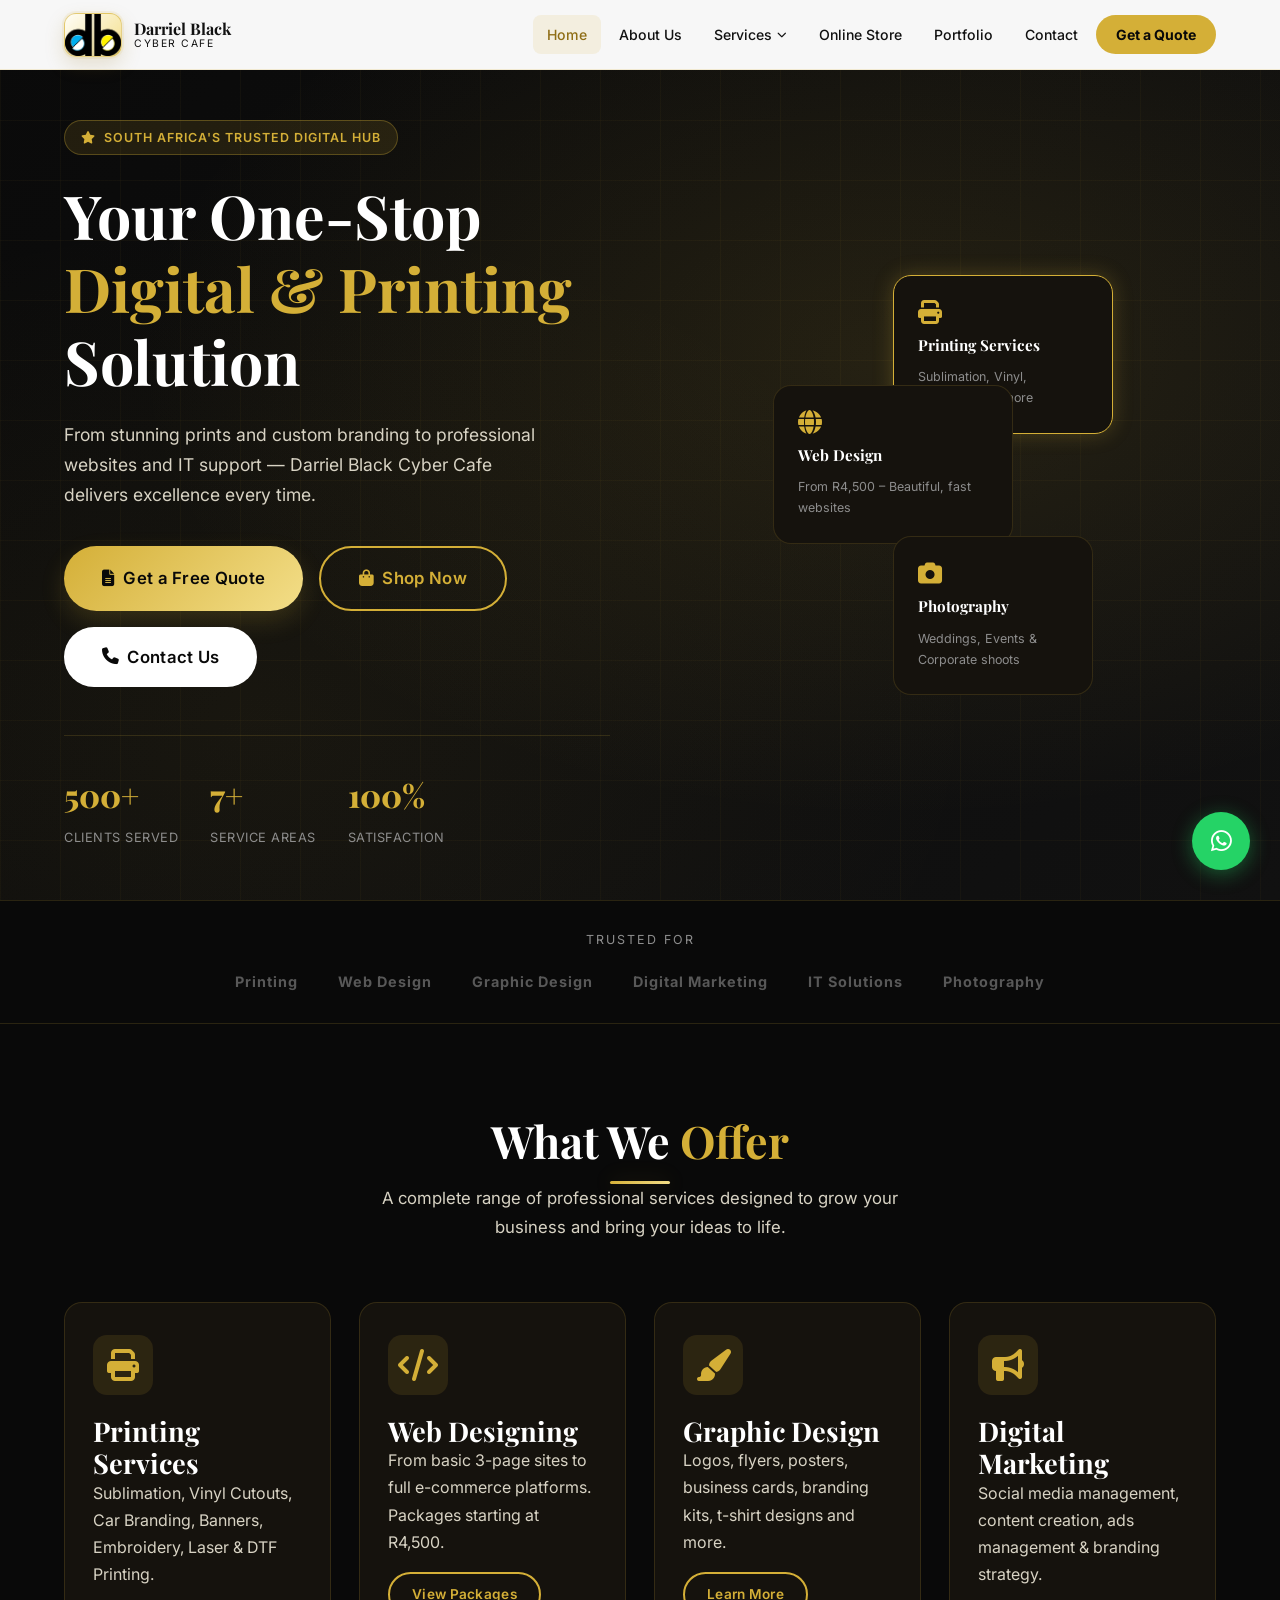
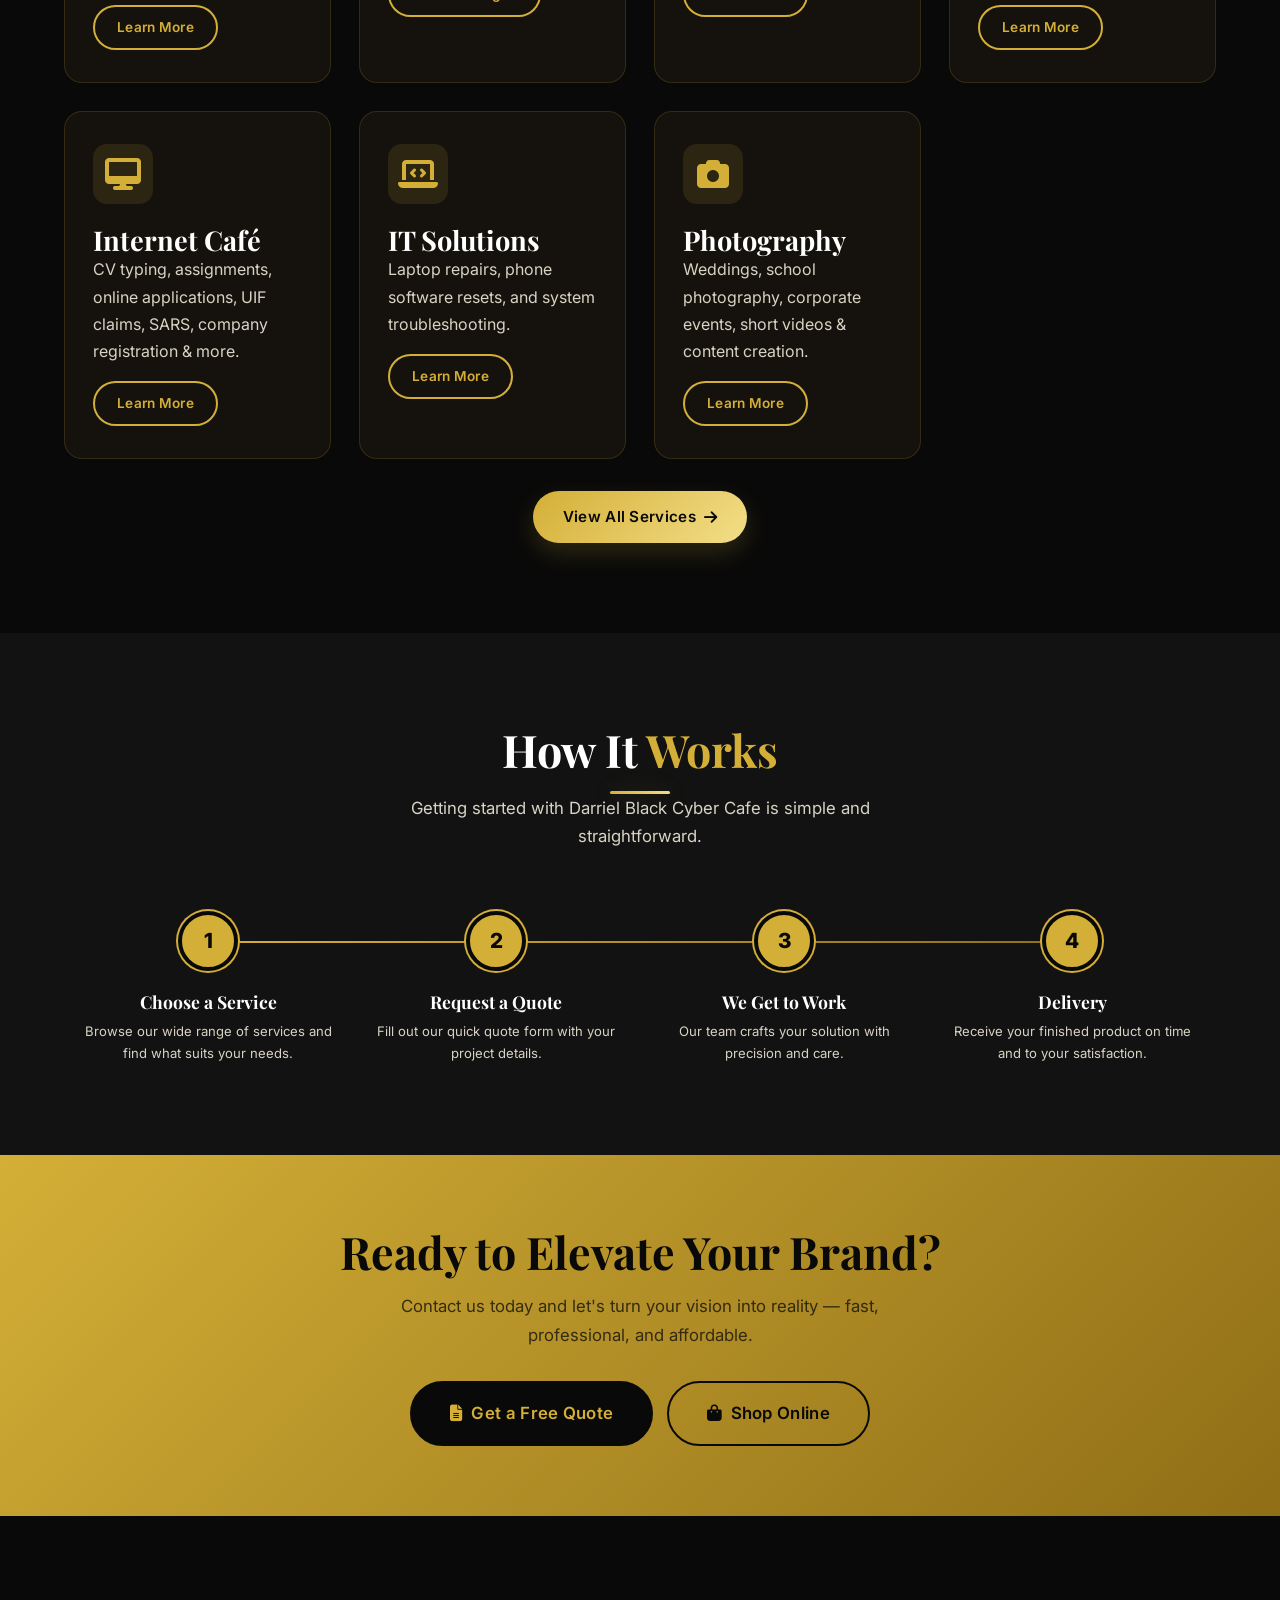
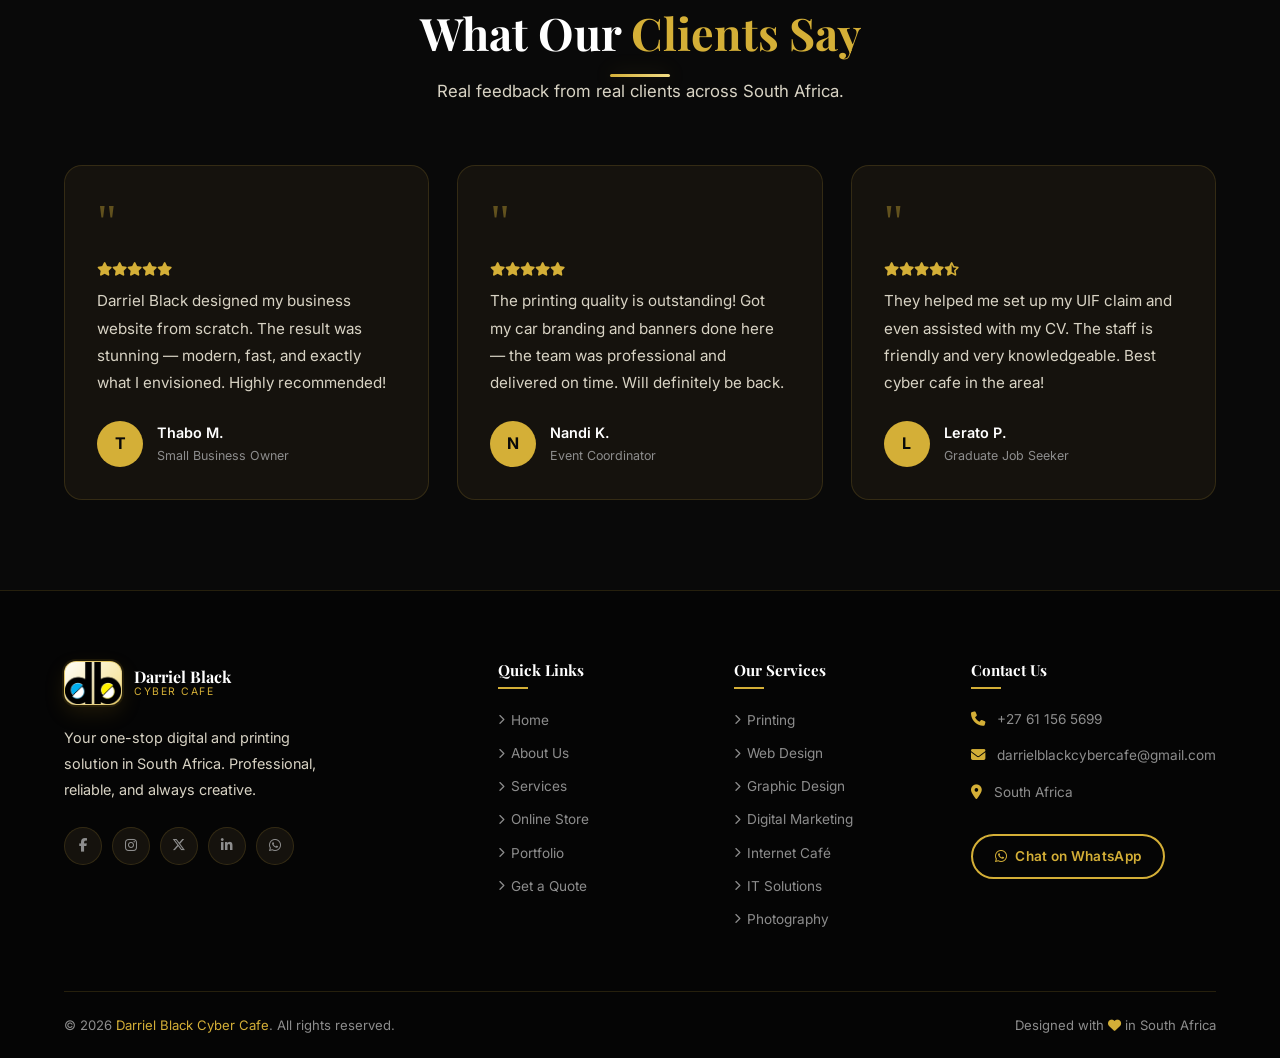
<file: index.html>
<!DOCTYPE html>
<html lang="en">
<head>
  <meta charset="UTF-8" />
  <meta name="viewport" content="width=device-width, initial-scale=1.0" />
  <meta name="description" content="Darriel Black Cyber Cafe – Your One-Stop Digital & Printing Solution in South Africa. Printing, Web Design, Graphic Design, IT Solutions & more." />
  <title>Darriel Black Cyber Cafe | Home</title>

  <!-- Google Fonts -->
  <link rel="preconnect" href="https://fonts.googleapis.com" />
  <link rel="preconnect" href="https://fonts.gstatic.com" crossorigin />
  <link href="https://fonts.googleapis.com/css2?family=Inter:wght@300;400;500;600;700;800&family=Playfair+Display:wght@600;700;800&display=swap" rel="stylesheet" />

  <!-- Font Awesome -->
  <link rel="stylesheet" href="https://cdnjs.cloudflare.com/ajax/libs/font-awesome/6.5.0/css/all.min.css" />

  <!-- Global Styles -->
  <link rel="stylesheet" href="css/styles.css" />

  <style>
    /* ---- Home page specific ---- */
    .services-card-icon { font-size: 2rem; }

    /* CTA Banner */
    .cta-banner {
      background: linear-gradient(135deg, var(--accent) 0%, var(--accent-dark) 100%);
      padding: 70px 0;
      text-align: center;
    }
    .cta-banner h2 { color: var(--primary); margin-bottom: 14px; }
    .cta-banner p { color: rgba(10,10,10,0.75); max-width: 500px; margin: 0 auto 32px; font-size: 1.05rem; }
    .cta-actions { display: flex; gap: 14px; justify-content: center; flex-wrap: wrap; }
    .cta-banner .btn-dark {
      background: var(--primary);
      color: var(--accent);
      border: 2px solid var(--primary);
    }
    .cta-banner .btn-dark:hover { background: transparent; color: var(--primary); border-color: var(--primary); }
    .cta-banner .btn-ghost {
      border: 2px solid var(--primary);
      color: var(--primary);
      background: transparent;
    }
    .cta-banner .btn-ghost:hover { background: var(--primary); color: var(--accent); }

    /* Trusted partners */
    .trusted-bar {
      border-top: 1px solid var(--border);
      border-bottom: 1px solid var(--border);
      padding: 28px 0;
      overflow: hidden;
    }
    .trusted-bar p {
      font-size: 0.78rem;
      text-transform: uppercase;
      letter-spacing: 2px;
      color: var(--text-muted);
      text-align: center;
      margin-bottom: 20px;
    }
    .trusted-logos {
      display: flex;
      gap: 40px;
      align-items: center;
      justify-content: center;
      flex-wrap: wrap;
    }
    .trusted-logos span {
      font-size: 0.9rem;
      font-weight: 700;
      color: var(--text-muted);
      letter-spacing: 1px;
      opacity: 0.6;
      transition: opacity var(--transition);
    }
    .trusted-logos span:hover { opacity: 1; color: var(--accent); }

    /* Process steps */
    .process-steps {
      display: grid;
      grid-template-columns: repeat(4, 1fr);
      gap: 0;
      position: relative;
    }
    .process-steps::before {
      content: '';
      position: absolute;
      top: 30px; left: 12.5%; right: 12.5%;
      height: 2px;
      background: linear-gradient(to right, var(--accent), var(--accent-dark));
      z-index: 0;
    }
    .step-item {
      text-align: center;
      padding: 0 16px;
      position: relative;
      z-index: 1;
    }
    .step-num {
      width: 60px; height: 60px;
      border-radius: 50%;
      background: var(--accent);
      color: var(--primary);
      font-size: 1.3rem;
      font-weight: 800;
      display: flex;
      align-items: center;
      justify-content: center;
      margin: 0 auto 20px;
      border: 4px solid var(--primary);
      box-shadow: 0 0 0 2px var(--accent);
    }
    .step-item h4 { color: var(--white); margin-bottom: 8px; }
    .step-item p { font-size: 0.82rem; }

    @media (max-width: 768px) {
      .process-steps { grid-template-columns: 1fr 1fr; gap: 30px; }
      .process-steps::before { display: none; }
    }
    @media (max-width: 480px) {
      .process-steps { grid-template-columns: 1fr; }
    }
  </style>
</head>

<body>

<!-- ======== NAVBAR ======== -->
<nav class="navbar" role="navigation" aria-label="Main navigation">
  <div class="nav-container">
    <a href="index.html" class="nav-logo" aria-label="Darriel Black Cyber Cafe Home">
      <div class="logo-icon">DB</div>
      <div class="logo-text">
        <span>Darriel Black</span>
        <span>Cyber Cafe</span>
      </div>
    </a>

    <button class="nav-hamburger" aria-label="Toggle menu" aria-expanded="false">
      <span></span><span></span><span></span>
    </button>

    <ul class="nav-menu" role="list">
      <li class="nav-item"><a href="index.html" class="nav-link active">Home</a></li>
      <li class="nav-item"><a href="about.html" class="nav-link">About Us</a></li>
      <li class="nav-item">
        <a href="services.html" class="nav-link">Services <i class="fas fa-chevron-down" style="font-size:0.6rem"></i></a>
        <div class="dropdown">
          <a href="services.html#printing"><i class="fas fa-print"></i> Printing Services</a>
          <a href="services.html#web"><i class="fas fa-globe"></i> Web Designing</a>
          <a href="services.html#graphic"><i class="fas fa-palette"></i> Graphic Design</a>
          <a href="services.html#digital"><i class="fas fa-bullhorn"></i> Digital Marketing</a>
          <a href="services.html#cafe"><i class="fas fa-desktop"></i> Internet Café</a>
          <a href="services.html#it"><i class="fas fa-tools"></i> IT Solutions</a>
          <a href="services.html#photo"><i class="fas fa-camera"></i> Photography</a>
        </div>
      </li>
      <li class="nav-item"><a href="store.html" class="nav-link">Online Store</a></li>
      <li class="nav-item"><a href="portfolio.html" class="nav-link">Portfolio</a></li>
      <li class="nav-item"><a href="contact.html" class="nav-link">Contact</a></li>
      <li class="nav-item"><a href="quote.html" class="nav-link nav-cta">Get a Quote</a></li>
    </ul>
  </div>
</nav>

<!-- ======== HERO ======== -->
<section class="hero" aria-label="Hero section">
  <div class="hero-bg"></div>
  <div class="hero-grid"></div>
  <div class="container">
    <div class="hero-content">
      <div class="hero-text reveal">
        <span class="badge">
          <i class="fas fa-star"></i>
          South Africa's Trusted Digital Hub
        </span>
        <h1>Your One-Stop <span>Digital &amp; Printing</span> Solution</h1>
        <p>From stunning prints and custom branding to professional websites and IT support — Darriel Black Cyber Cafe delivers excellence every time.</p>
        <div class="hero-actions">
          <a href="quote.html" class="btn btn-primary btn-lg">
            <i class="fas fa-file-alt"></i> Get a Free Quote
          </a>
          <a href="store.html" class="btn btn-outline btn-lg">
            <i class="fas fa-shopping-bag"></i> Shop Now
          </a>
          <a href="contact.html" class="btn btn-white btn-lg">
            <i class="fas fa-phone"></i> Contact Us
          </a>
        </div>
        <div class="hero-stats">
          <div class="hero-stat">
            <span class="num" data-target="500" data-suffix="+">0+</span>
            <span class="label">Clients Served</span>
          </div>
          <div class="hero-stat">
            <span class="num" data-target="7" data-suffix="+">0+</span>
            <span class="label">Service Areas</span>
          </div>
          <div class="hero-stat">
            <span class="num" data-target="100" data-suffix="%">0%</span>
            <span class="label">Satisfaction</span>
          </div>
        </div>
      </div>

      <div class="hero-visual reveal">
        <div class="hero-card-stack">
          <div class="hero-card-item">
            <i class="fas fa-print"></i>
            <h4>Printing Services</h4>
            <p>Sublimation, Vinyl, Embroidery & more</p>
          </div>
          <div class="hero-card-item">
            <i class="fas fa-globe"></i>
            <h4>Web Design</h4>
            <p>From R4,500 – Beautiful, fast websites</p>
          </div>
          <div class="hero-card-item">
            <i class="fas fa-camera"></i>
            <h4>Photography</h4>
            <p>Weddings, Events & Corporate shoots</p>
          </div>
        </div>
      </div>
    </div>
  </div>
</section>

<!-- ======== TRUSTED ======== -->
<div class="trusted-bar">
  <div class="container">
    <p>Trusted For</p>
    <div class="trusted-logos">
      <span>Printing</span>
      <span>Web Design</span>
      <span>Graphic Design</span>
      <span>Digital Marketing</span>
      <span>IT Solutions</span>
      <span>Photography</span>
    </div>
  </div>
</div>

<!-- ======== SERVICES OVERVIEW ======== -->
<section class="section" id="services-overview" aria-label="Services overview">
  <div class="container">
    <div class="section-header reveal">
      <h2>What We <span class="text-accent">Offer</span></h2>
      <div class="divider"></div>
      <p>A complete range of professional services designed to grow your business and bring your ideas to life.</p>
    </div>

    <div class="services-grid">
      <div class="card reveal">
        <div class="card-icon"><i class="fas fa-print services-card-icon"></i></div>
        <h3>Printing Services</h3>
        <p>Sublimation, Vinyl Cutouts, Car Branding, Banners, Embroidery, Laser & DTF Printing.</p>
        <a href="services.html#printing" class="btn btn-outline btn-sm mt-16">Learn More</a>
      </div>
      <div class="card reveal">
        <div class="card-icon"><i class="fas fa-code services-card-icon"></i></div>
        <h3>Web Designing</h3>
        <p>From basic 3-page sites to full e-commerce platforms. Packages starting at R4,500.</p>
        <a href="services.html#web" class="btn btn-outline btn-sm mt-16">View Packages</a>
      </div>
      <div class="card reveal">
        <div class="card-icon"><i class="fas fa-paint-brush services-card-icon"></i></div>
        <h3>Graphic Design</h3>
        <p>Logos, flyers, posters, business cards, branding kits, t-shirt designs and more.</p>
        <a href="services.html#graphic" class="btn btn-outline btn-sm mt-16">Learn More</a>
      </div>
      <div class="card reveal">
        <div class="card-icon"><i class="fas fa-bullhorn services-card-icon"></i></div>
        <h3>Digital Marketing</h3>
        <p>Social media management, content creation, ads management & branding strategy.</p>
        <a href="services.html#digital" class="btn btn-outline btn-sm mt-16">Learn More</a>
      </div>
      <div class="card reveal">
        <div class="card-icon"><i class="fas fa-desktop services-card-icon"></i></div>
        <h3>Internet Café</h3>
        <p>CV typing, assignments, online applications, UIF claims, SARS, company registration & more.</p>
        <a href="services.html#cafe" class="btn btn-outline btn-sm mt-16">Learn More</a>
      </div>
      <div class="card reveal">
        <div class="card-icon"><i class="fas fa-laptop-code services-card-icon"></i></div>
        <h3>IT Solutions</h3>
        <p>Laptop repairs, phone software resets, and system troubleshooting.</p>
        <a href="services.html#it" class="btn btn-outline btn-sm mt-16">Learn More</a>
      </div>
      <div class="card reveal">
        <div class="card-icon"><i class="fas fa-camera services-card-icon"></i></div>
        <h3>Photography</h3>
        <p>Weddings, school photography, corporate events, short videos & content creation.</p>
        <a href="services.html#photo" class="btn btn-outline btn-sm mt-16">Learn More</a>
      </div>
    </div>

    <div class="text-center mt-32 reveal">
      <a href="services.html" class="btn btn-primary">View All Services <i class="fas fa-arrow-right"></i></a>
    </div>
  </div>
</section>

<!-- ======== HOW IT WORKS ======== -->
<section class="section section-alt" aria-label="How it works">
  <div class="container">
    <div class="section-header reveal">
      <h2>How It <span class="text-accent">Works</span></h2>
      <div class="divider"></div>
      <p>Getting started with Darriel Black Cyber Cafe is simple and straightforward.</p>
    </div>

    <div class="process-steps reveal">
      <div class="step-item">
        <div class="step-num">1</div>
        <h4>Choose a Service</h4>
        <p>Browse our wide range of services and find what suits your needs.</p>
      </div>
      <div class="step-item">
        <div class="step-num">2</div>
        <h4>Request a Quote</h4>
        <p>Fill out our quick quote form with your project details.</p>
      </div>
      <div class="step-item">
        <div class="step-num">3</div>
        <h4>We Get to Work</h4>
        <p>Our team crafts your solution with precision and care.</p>
      </div>
      <div class="step-item">
        <div class="step-num">4</div>
        <h4>Delivery</h4>
        <p>Receive your finished product on time and to your satisfaction.</p>
      </div>
    </div>
  </div>
</section>

<!-- ======== CTA BANNER ======== -->
<div class="cta-banner" aria-label="Call to action">
  <div class="container">
    <h2>Ready to Elevate Your Brand?</h2>
    <p>Contact us today and let's turn your vision into reality — fast, professional, and affordable.</p>
    <div class="cta-actions">
      <a href="quote.html" class="btn btn-dark btn-lg"><i class="fas fa-file-alt"></i> Get a Free Quote</a>
      <a href="store.html" class="btn btn-ghost btn-lg"><i class="fas fa-shopping-bag"></i> Shop Online</a>
    </div>
  </div>
</div>

<!-- ======== TESTIMONIALS ======== -->
<section class="section" aria-label="Testimonials">
  <div class="container">
    <div class="section-header reveal">
      <h2>What Our <span class="text-accent">Clients Say</span></h2>
      <div class="divider"></div>
      <p>Real feedback from real clients across South Africa.</p>
    </div>

    <div class="testimonials-grid">
      <div class="testimonial-card reveal">
        <div class="quote">"</div>
        <div class="stars"><i class="fas fa-star"></i><i class="fas fa-star"></i><i class="fas fa-star"></i><i class="fas fa-star"></i><i class="fas fa-star"></i></div>
        <p>Darriel Black designed my business website from scratch. The result was stunning — modern, fast, and exactly what I envisioned. Highly recommended!</p>
        <div class="testimonial-author">
          <div class="author-avatar">T</div>
          <div class="author-info">
            <div class="name">Thabo M.</div>
            <div class="role">Small Business Owner</div>
          </div>
        </div>
      </div>

      <div class="testimonial-card reveal">
        <div class="quote">"</div>
        <div class="stars"><i class="fas fa-star"></i><i class="fas fa-star"></i><i class="fas fa-star"></i><i class="fas fa-star"></i><i class="fas fa-star"></i></div>
        <p>The printing quality is outstanding! Got my car branding and banners done here — the team was professional and delivered on time. Will definitely be back.</p>
        <div class="testimonial-author">
          <div class="author-avatar">N</div>
          <div class="author-info">
            <div class="name">Nandi K.</div>
            <div class="role">Event Coordinator</div>
          </div>
        </div>
      </div>

      <div class="testimonial-card reveal">
        <div class="quote">"</div>
        <div class="stars"><i class="fas fa-star"></i><i class="fas fa-star"></i><i class="fas fa-star"></i><i class="fas fa-star"></i><i class="fas fa-star-half-alt"></i></div>
        <p>They helped me set up my UIF claim and even assisted with my CV. The staff is friendly and very knowledgeable. Best cyber cafe in the area!</p>
        <div class="testimonial-author">
          <div class="author-avatar">L</div>
          <div class="author-info">
            <div class="name">Lerato P.</div>
            <div class="role">Graduate Job Seeker</div>
          </div>
        </div>
      </div>
    </div>
  </div>
</section>

<!-- ======== FOOTER ======== -->
<footer class="footer" aria-label="Site footer">
  <div class="container">
    <div class="footer-grid">
      <div class="footer-brand">
        <a href="index.html" class="nav-logo">
          <div class="logo-icon">DB</div>
          <div class="logo-text">
            <span>Darriel Black</span>
            <span>Cyber Cafe</span>
          </div>
        </a>
        <p>Your one-stop digital and printing solution in South Africa. Professional, reliable, and always creative.</p>
        <div class="footer-social">
          <a href="#" aria-label="Facebook"><i class="fab fa-facebook-f"></i></a>
          <a href="#" aria-label="Instagram"><i class="fab fa-instagram"></i></a>
          <a href="#" aria-label="Twitter/X"><i class="fab fa-x-twitter"></i></a>
          <a href="#" aria-label="LinkedIn"><i class="fab fa-linkedin-in"></i></a>
          <a href="https://wa.me/27611565699" aria-label="WhatsApp"><i class="fab fa-whatsapp"></i></a>
        </div>
      </div>

      <div class="footer-col">
        <h4>Quick Links</h4>
        <ul>
          <li><a href="index.html"><i class="fas fa-chevron-right" style="font-size:0.65rem"></i> Home</a></li>
          <li><a href="about.html"><i class="fas fa-chevron-right" style="font-size:0.65rem"></i> About Us</a></li>
          <li><a href="services.html"><i class="fas fa-chevron-right" style="font-size:0.65rem"></i> Services</a></li>
          <li><a href="store.html"><i class="fas fa-chevron-right" style="font-size:0.65rem"></i> Online Store</a></li>
          <li><a href="portfolio.html"><i class="fas fa-chevron-right" style="font-size:0.65rem"></i> Portfolio</a></li>
          <li><a href="quote.html"><i class="fas fa-chevron-right" style="font-size:0.65rem"></i> Get a Quote</a></li>
        </ul>
      </div>

      <div class="footer-col">
        <h4>Our Services</h4>
        <ul>
          <li><a href="services.html#printing"><i class="fas fa-chevron-right" style="font-size:0.65rem"></i> Printing</a></li>
          <li><a href="services.html#web"><i class="fas fa-chevron-right" style="font-size:0.65rem"></i> Web Design</a></li>
          <li><a href="services.html#graphic"><i class="fas fa-chevron-right" style="font-size:0.65rem"></i> Graphic Design</a></li>
          <li><a href="services.html#digital"><i class="fas fa-chevron-right" style="font-size:0.65rem"></i> Digital Marketing</a></li>
          <li><a href="services.html#cafe"><i class="fas fa-chevron-right" style="font-size:0.65rem"></i> Internet Café</a></li>
          <li><a href="services.html#it"><i class="fas fa-chevron-right" style="font-size:0.65rem"></i> IT Solutions</a></li>
          <li><a href="services.html#photo"><i class="fas fa-chevron-right" style="font-size:0.65rem"></i> Photography</a></li>
        </ul>
      </div>

      <div class="footer-col">
        <h4>Contact Us</h4>
        <div class="footer-contact-item">
          <i class="fas fa-phone"></i>
          <span>+27 61 156 5699</span>
        </div>
        <div class="footer-contact-item">
          <i class="fas fa-envelope"></i>
          <span>darrielblackcybercafe@gmail.com</span>
        </div>
        <div class="footer-contact-item">
          <i class="fas fa-map-marker-alt"></i>
          <span>South Africa</span>
        </div>
        <a href="https://wa.me/27611565699" class="btn btn-outline btn-sm mt-16" target="_blank" rel="noopener noreferrer">
          <i class="fab fa-whatsapp"></i> Chat on WhatsApp
        </a>
      </div>
    </div>

    <div class="footer-bottom">
      <p>&copy; <span class="current-year"></span> <a href="index.html">Darriel Black Cyber Cafe</a>. All rights reserved.</p>
      <p>Designed with <i class="fas fa-heart" style="color:var(--accent)"></i> in South Africa</p>
    </div>
  </div>
</footer>

<!-- WhatsApp Float -->
<a href="https://wa.me/27611565699" class="whatsapp-float" target="_blank" rel="noopener noreferrer" aria-label="Chat on WhatsApp">
  <i class="fab fa-whatsapp"></i>
</a>

<script src="js/main.js"></script>
</body>
</html>
</file>
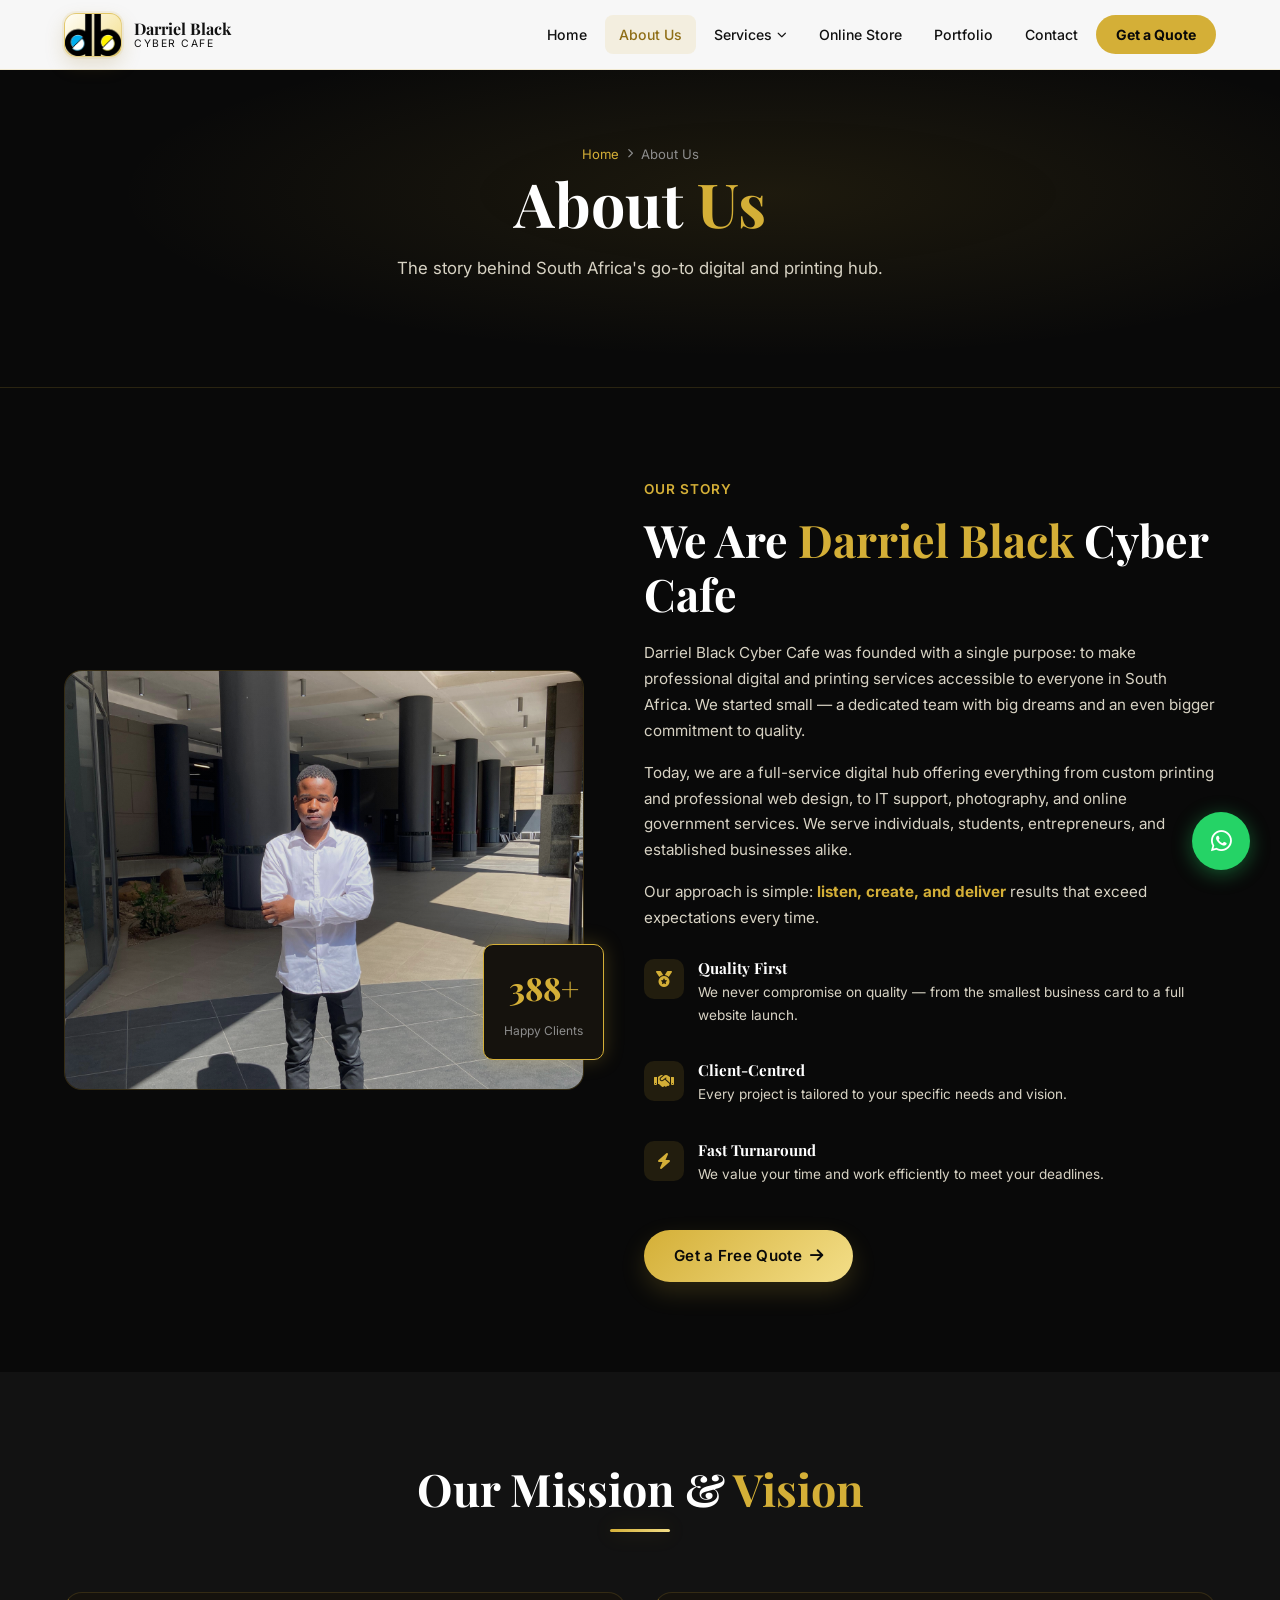
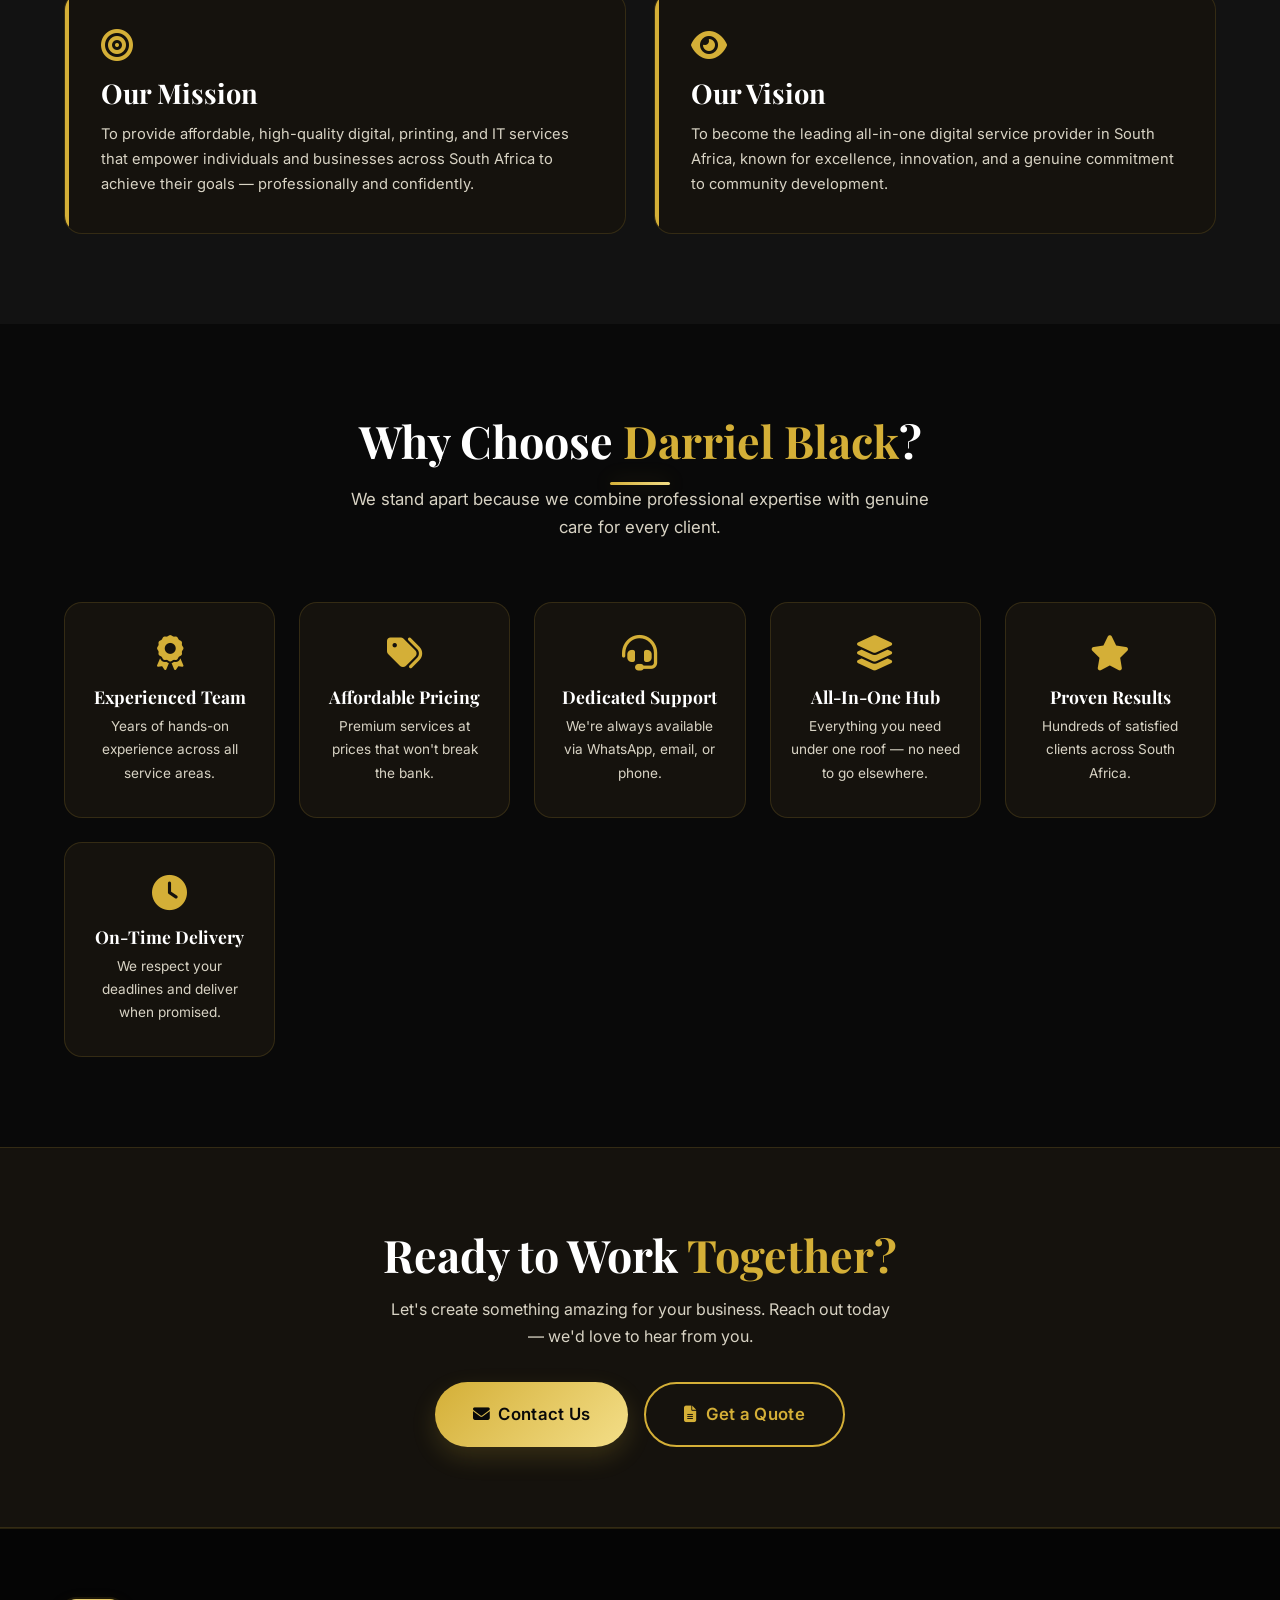
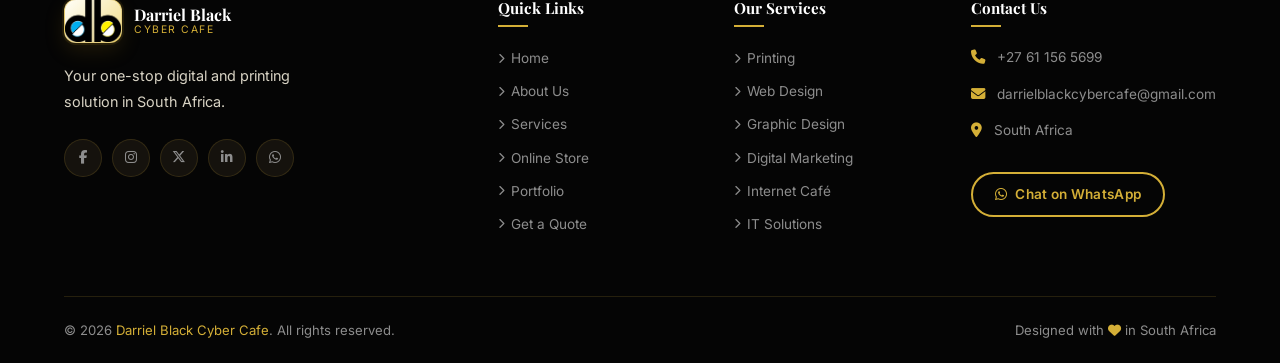
<file: about.html>
<!DOCTYPE html>
<html lang="en">
<head>
  <meta charset="UTF-8" />
  <meta name="viewport" content="width=device-width, initial-scale=1.0" />
  <meta name="description" content="About Darriel Black Cyber Cafe – Our story, mission, vision and why South Africa trusts us for digital and printing services." />
  <title>About Us | Darriel Black Cyber Cafe</title>

  <link rel="preconnect" href="https://fonts.googleapis.com" />
  <link rel="preconnect" href="https://fonts.gstatic.com" crossorigin />
  <link href="https://fonts.googleapis.com/css2?family=Inter:wght@300;400;500;600;700;800&family=Playfair+Display:wght@600;700;800&display=swap" rel="stylesheet" />
  <link rel="stylesheet" href="https://cdnjs.cloudflare.com/ajax/libs/font-awesome/6.5.0/css/all.min.css" />
  <link rel="stylesheet" href="css/styles.css" />

  <style>
    .mission-vision {
      display: grid;
      grid-template-columns: 1fr 1fr;
      gap: 28px;
    }
    .mv-card {
      background: var(--card-bg);
      border: 1px solid var(--border);
      border-radius: var(--radius-lg);
      padding: 36px;
      position: relative;
      overflow: hidden;
    }
    .mv-card::before {
      content: '';
      position: absolute;
      top: 0; left: 0;
      width: 4px; height: 100%;
      background: var(--accent);
    }
    .mv-card .mv-icon {
      font-size: 2rem;
      color: var(--accent);
      margin-bottom: 16px;
    }
    .mv-card h3 { color: var(--white); margin-bottom: 12px; }
    .mv-card p { font-size: 0.92rem; }

    .team-note {
      background: rgba(212,175,55,0.07);
      border: 1px solid rgba(212,175,55,0.2);
      border-radius: var(--radius-lg);
      padding: 32px;
      text-align: center;
    }
    .team-note i { font-size: 2.2rem; color: var(--accent); margin-bottom: 14px; display: block; }
    .team-note h3 { color: var(--white); margin-bottom: 10px; }

    @media (max-width: 768px) {
      .mission-vision { grid-template-columns: 1fr; }
    }
  </style>
</head>

<body>

<!-- NAVBAR -->
<nav class="navbar" role="navigation" aria-label="Main navigation">
  <div class="nav-container">
    <a href="index.html" class="nav-logo">
      <div class="logo-icon">DB</div>
      <div class="logo-text">
        <span>Darriel Black</span>
        <span>Cyber Cafe</span>
      </div>
    </a>
    <button class="nav-hamburger" aria-label="Toggle menu"><span></span><span></span><span></span></button>
    <ul class="nav-menu">
      <li class="nav-item"><a href="index.html" class="nav-link">Home</a></li>
      <li class="nav-item"><a href="about.html" class="nav-link active">About Us</a></li>
      <li class="nav-item">
        <a href="services.html" class="nav-link">Services <i class="fas fa-chevron-down" style="font-size:0.6rem"></i></a>
        <div class="dropdown">
          <a href="services.html#printing"><i class="fas fa-print"></i> Printing Services</a>
          <a href="services.html#web"><i class="fas fa-globe"></i> Web Designing</a>
          <a href="services.html#graphic"><i class="fas fa-palette"></i> Graphic Design</a>
          <a href="services.html#digital"><i class="fas fa-bullhorn"></i> Digital Marketing</a>
          <a href="services.html#cafe"><i class="fas fa-desktop"></i> Internet Café</a>
          <a href="services.html#it"><i class="fas fa-tools"></i> IT Solutions</a>
          <a href="services.html#photo"><i class="fas fa-camera"></i> Photography</a>
        </div>
      </li>
      <li class="nav-item"><a href="store.html" class="nav-link">Online Store</a></li>
      <li class="nav-item"><a href="portfolio.html" class="nav-link">Portfolio</a></li>
      <li class="nav-item"><a href="contact.html" class="nav-link">Contact</a></li>
      <li class="nav-item"><a href="quote.html" class="nav-link nav-cta">Get a Quote</a></li>
    </ul>
  </div>
</nav>

<!-- PAGE HERO -->
<section class="page-hero">
  <div class="container">
    <div class="breadcrumb">
      <a href="index.html">Home</a>
      <i class="fas fa-chevron-right"></i>
      <span>About Us</span>
    </div>
    <h1>About <span class="text-accent">Us</span></h1>
    <p>The story behind South Africa's go-to digital and printing hub.</p>
  </div>
</section>

<!-- ABOUT INTRO -->
<section class="section" aria-label="Company introduction">
  <div class="container">
    <div class="about-grid">
      <div class="about-visual reveal">
        <div class="about-img-box">
          <img src="images/Logo/About Us.jpg" alt="Darriel Black Cyber Cafe printing and workspace" loading="lazy" />
        </div>
        <div class="about-badge">
          <span class="num" data-target="500" data-suffix="+">500+</span>
          <span class="txt">Happy Clients</span>
        </div>
      </div>

      <div class="about-text reveal">
        <p class="subtitle">Our Story</p>
        <h2>We Are <span class="text-accent">Darriel Black</span> Cyber Cafe</h2>
        <p>Darriel Black Cyber Cafe was founded with a single purpose: to make professional digital and printing services accessible to everyone in South Africa. We started small — a dedicated team with big dreams and an even bigger commitment to quality.</p>
        <p>Today, we are a full-service digital hub offering everything from custom printing and professional web design, to IT support, photography, and online government services. We serve individuals, students, entrepreneurs, and established businesses alike.</p>
        <p>Our approach is simple: <strong style="color:var(--accent)">listen, create, and deliver</strong> results that exceed expectations every time.</p>

        <div class="value-list">
          <div class="value-item">
            <div class="vi"><i class="fas fa-medal"></i></div>
            <div>
              <h4>Quality First</h4>
              <p>We never compromise on quality — from the smallest business card to a full website launch.</p>
            </div>
          </div>
          <div class="value-item">
            <div class="vi"><i class="fas fa-handshake"></i></div>
            <div>
              <h4>Client-Centred</h4>
              <p>Every project is tailored to your specific needs and vision.</p>
            </div>
          </div>
          <div class="value-item">
            <div class="vi"><i class="fas fa-bolt"></i></div>
            <div>
              <h4>Fast Turnaround</h4>
              <p>We value your time and work efficiently to meet your deadlines.</p>
            </div>
          </div>
        </div>

        <a href="quote.html" class="btn btn-primary">Get a Free Quote <i class="fas fa-arrow-right"></i></a>
      </div>
    </div>
  </div>
</section>

<!-- MISSION & VISION -->
<section class="section section-alt" aria-label="Mission and Vision">
  <div class="container">
    <div class="section-header reveal">
      <h2>Our Mission &amp; <span class="text-accent">Vision</span></h2>
      <div class="divider"></div>
    </div>
    <div class="mission-vision reveal">
      <div class="mv-card">
        <i class="fas fa-bullseye mv-icon"></i>
        <h3>Our Mission</h3>
        <p>To provide affordable, high-quality digital, printing, and IT services that empower individuals and businesses across South Africa to achieve their goals — professionally and confidently.</p>
      </div>
      <div class="mv-card">
        <i class="fas fa-eye mv-icon"></i>
        <h3>Our Vision</h3>
        <p>To become the leading all-in-one digital service provider in South Africa, known for excellence, innovation, and a genuine commitment to community development.</p>
      </div>
    </div>
  </div>
</section>

<!-- WHY CHOOSE US -->
<section class="section" aria-label="Why choose us">
  <div class="container">
    <div class="section-header reveal">
      <h2>Why Choose <span class="text-accent">Darriel Black</span>?</h2>
      <div class="divider"></div>
      <p>We stand apart because we combine professional expertise with genuine care for every client.</p>
    </div>
    <div class="why-grid">
      <div class="why-item reveal">
        <i class="fas fa-award"></i>
        <h4>Experienced Team</h4>
        <p>Years of hands-on experience across all service areas.</p>
      </div>
      <div class="why-item reveal">
        <i class="fas fa-tags"></i>
        <h4>Affordable Pricing</h4>
        <p>Premium services at prices that won't break the bank.</p>
      </div>
      <div class="why-item reveal">
        <i class="fas fa-headset"></i>
        <h4>Dedicated Support</h4>
        <p>We're always available via WhatsApp, email, or phone.</p>
      </div>
      <div class="why-item reveal">
        <i class="fas fa-layer-group"></i>
        <h4>All-In-One Hub</h4>
        <p>Everything you need under one roof — no need to go elsewhere.</p>
      </div>
      <div class="why-item reveal">
        <i class="fas fa-star"></i>
        <h4>Proven Results</h4>
        <p>Hundreds of satisfied clients across South Africa.</p>
      </div>
      <div class="why-item reveal">
        <i class="fas fa-clock"></i>
        <h4>On-Time Delivery</h4>
        <p>We respect your deadlines and deliver when promised.</p>
      </div>
    </div>
  </div>
</section>

<!-- CTA -->
<section style="padding: 80px 0; background: var(--card-bg); border-top: 1px solid var(--border); border-bottom: 1px solid var(--border);">
  <div class="container text-center reveal">
    <h2>Ready to Work <span class="text-accent">Together?</span></h2>
    <p style="max-width:500px; margin: 14px auto 32px;">Let's create something amazing for your business. Reach out today — we'd love to hear from you.</p>
    <div style="display:flex; gap:16px; justify-content:center; flex-wrap:wrap;">
      <a href="contact.html" class="btn btn-primary btn-lg"><i class="fas fa-envelope"></i> Contact Us</a>
      <a href="quote.html" class="btn btn-outline btn-lg"><i class="fas fa-file-alt"></i> Get a Quote</a>
    </div>
  </div>
</section>

<!-- FOOTER -->
<footer class="footer">
  <div class="container">
    <div class="footer-grid">
      <div class="footer-brand">
        <a href="index.html" class="nav-logo">
          <div class="logo-icon">DB</div>
          <div class="logo-text"><span>Darriel Black</span><span>Cyber Cafe</span></div>
        </a>
        <p>Your one-stop digital and printing solution in South Africa.</p>
        <div class="footer-social">
          <a href="#" aria-label="Facebook"><i class="fab fa-facebook-f"></i></a>
          <a href="#" aria-label="Instagram"><i class="fab fa-instagram"></i></a>
          <a href="#" aria-label="Twitter/X"><i class="fab fa-x-twitter"></i></a>
          <a href="#" aria-label="LinkedIn"><i class="fab fa-linkedin-in"></i></a>
          <a href="https://wa.me/27611565699" aria-label="WhatsApp"><i class="fab fa-whatsapp"></i></a>
        </div>
      </div>
      <div class="footer-col">
        <h4>Quick Links</h4>
        <ul>
          <li><a href="index.html"><i class="fas fa-chevron-right" style="font-size:0.65rem"></i> Home</a></li>
          <li><a href="about.html"><i class="fas fa-chevron-right" style="font-size:0.65rem"></i> About Us</a></li>
          <li><a href="services.html"><i class="fas fa-chevron-right" style="font-size:0.65rem"></i> Services</a></li>
          <li><a href="store.html"><i class="fas fa-chevron-right" style="font-size:0.65rem"></i> Online Store</a></li>
          <li><a href="portfolio.html"><i class="fas fa-chevron-right" style="font-size:0.65rem"></i> Portfolio</a></li>
          <li><a href="quote.html"><i class="fas fa-chevron-right" style="font-size:0.65rem"></i> Get a Quote</a></li>
        </ul>
      </div>
      <div class="footer-col">
        <h4>Our Services</h4>
        <ul>
          <li><a href="services.html#printing"><i class="fas fa-chevron-right" style="font-size:0.65rem"></i> Printing</a></li>
          <li><a href="services.html#web"><i class="fas fa-chevron-right" style="font-size:0.65rem"></i> Web Design</a></li>
          <li><a href="services.html#graphic"><i class="fas fa-chevron-right" style="font-size:0.65rem"></i> Graphic Design</a></li>
          <li><a href="services.html#digital"><i class="fas fa-chevron-right" style="font-size:0.65rem"></i> Digital Marketing</a></li>
          <li><a href="services.html#cafe"><i class="fas fa-chevron-right" style="font-size:0.65rem"></i> Internet Café</a></li>
          <li><a href="services.html#it"><i class="fas fa-chevron-right" style="font-size:0.65rem"></i> IT Solutions</a></li>
        </ul>
      </div>
      <div class="footer-col">
        <h4>Contact Us</h4>
        <div class="footer-contact-item"><i class="fas fa-phone"></i><span>+27 61 156 5699</span></div>
        <div class="footer-contact-item"><i class="fas fa-envelope"></i><span>darrielblackcybercafe@gmail.com</span></div>
        <div class="footer-contact-item"><i class="fas fa-map-marker-alt"></i><span>South Africa</span></div>
        <a href="https://wa.me/27611565699" class="btn btn-outline btn-sm mt-16" target="_blank" rel="noopener noreferrer"><i class="fab fa-whatsapp"></i> Chat on WhatsApp</a>
      </div>
    </div>
    <div class="footer-bottom">
      <p>&copy; <span class="current-year"></span> <a href="index.html">Darriel Black Cyber Cafe</a>. All rights reserved.</p>
      <p>Designed with <i class="fas fa-heart" style="color:var(--accent)"></i> in South Africa</p>
    </div>
  </div>
</footer>

<a href="https://wa.me/27611565699" class="whatsapp-float" target="_blank" rel="noopener noreferrer" aria-label="Chat on WhatsApp">
  <i class="fab fa-whatsapp"></i>
</a>

<script src="js/main.js"></script>
</body>
</html>
</file>
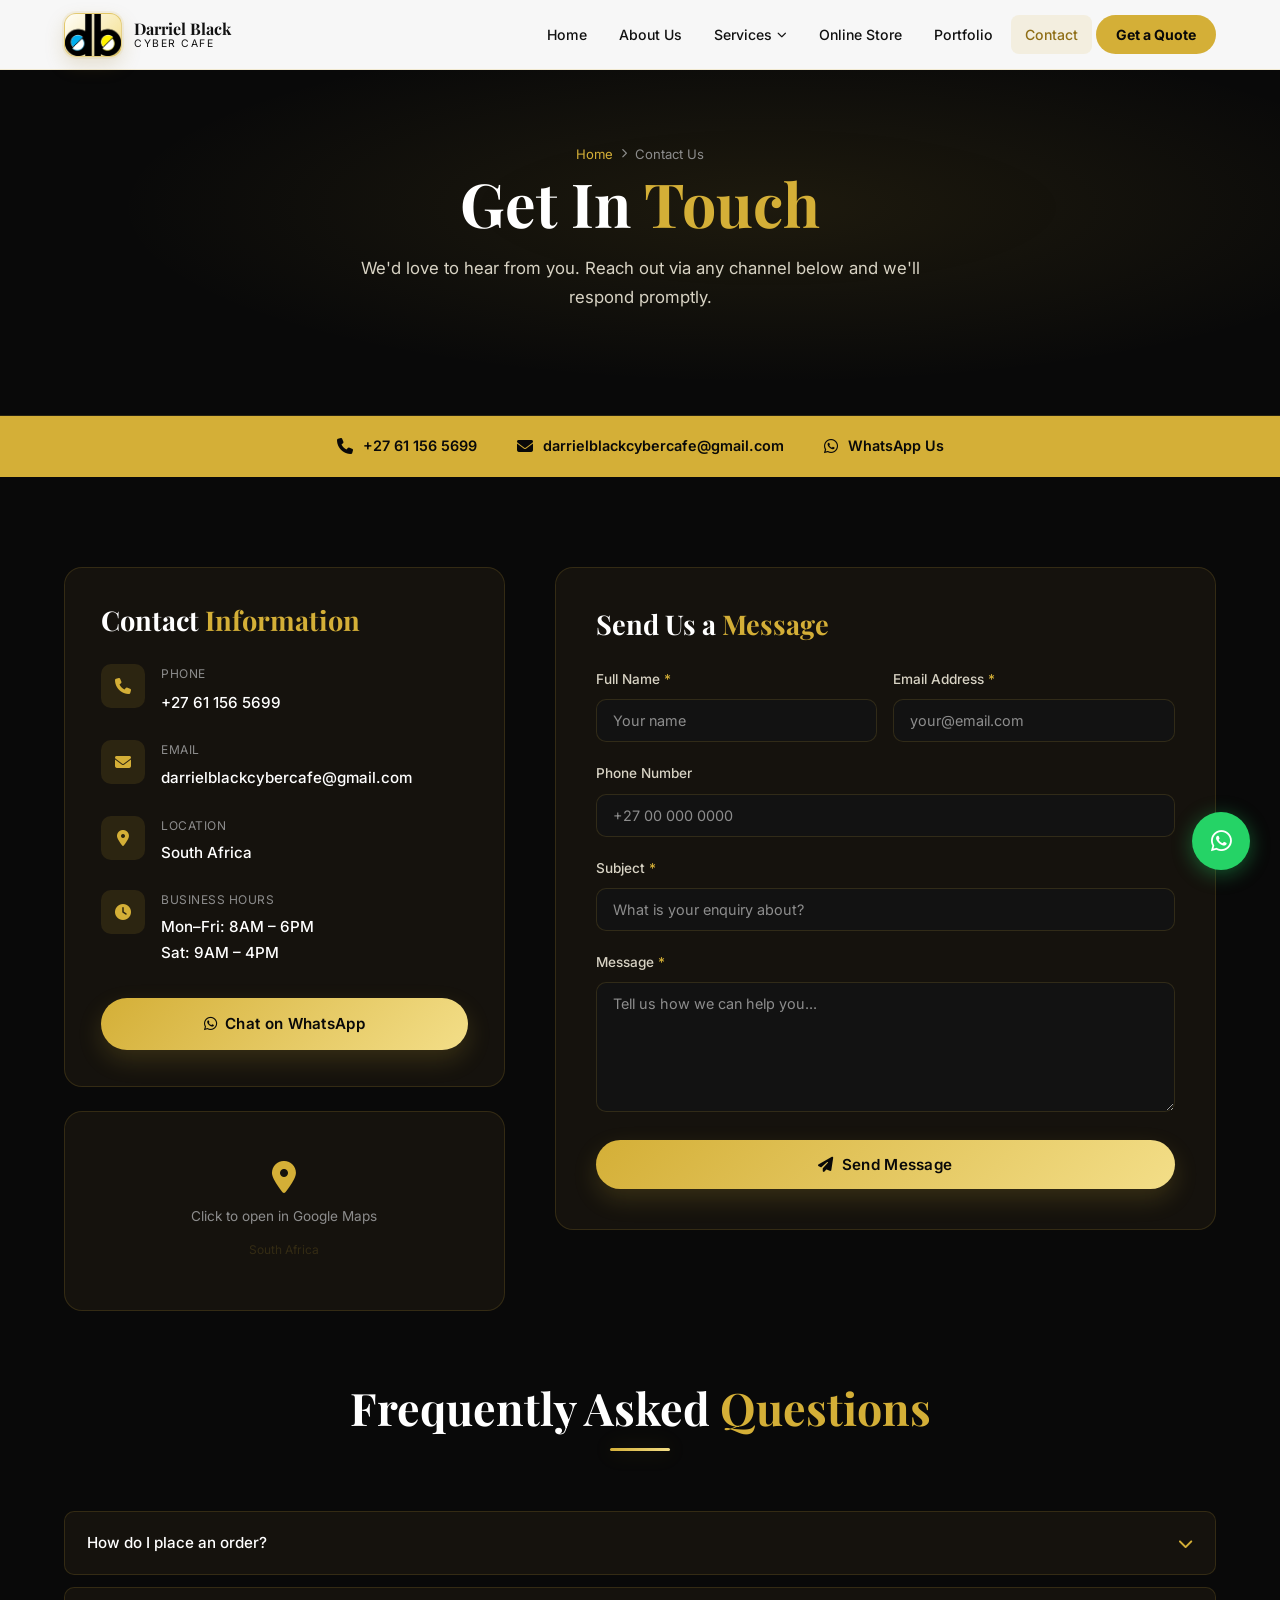
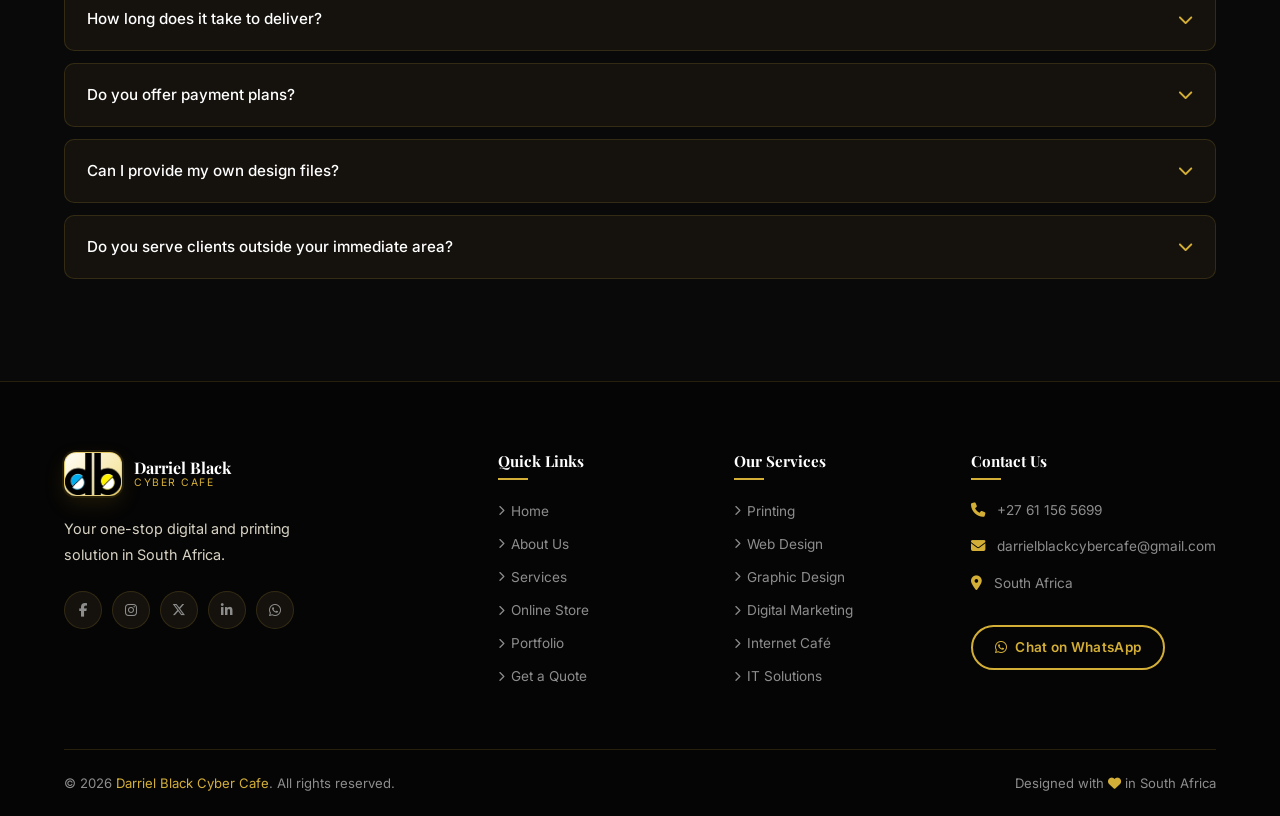
<file: contact.html>
<!DOCTYPE html>
<html lang="en">
<head>
  <meta charset="UTF-8" />
  <meta name="viewport" content="width=device-width, initial-scale=1.0" />
  <meta name="description" content="Contact Darriel Black Cyber Cafe – Call, WhatsApp, email or fill out our contact form. South Africa." />
  <title>Contact Us | Darriel Black Cyber Cafe</title>

  <link rel="preconnect" href="https://fonts.googleapis.com" />
  <link rel="preconnect" href="https://fonts.gstatic.com" crossorigin />
  <link href="https://fonts.googleapis.com/css2?family=Inter:wght@300;400;500;600;700;800&family=Playfair+Display:wght@600;700;800&display=swap" rel="stylesheet" />
  <link rel="stylesheet" href="https://cdnjs.cloudflare.com/ajax/libs/font-awesome/6.5.0/css/all.min.css" />
  <link rel="stylesheet" href="css/styles.css" />

  <style>
    .map-container {
      border-radius: var(--radius-lg);
      overflow: hidden;
      border: 1px solid var(--border);
      margin-top: 24px;
      background: var(--card-bg);
      height: 200px;
      display: flex;
      align-items: center;
      justify-content: center;
      flex-direction: column;
      gap: 12px;
      cursor: pointer;
      transition: all var(--transition);
      text-decoration: none;
    }
    .map-container:hover { border-color: var(--accent); }
    .map-container i { font-size: 2rem; color: var(--accent); }
    .map-container span { font-size: 0.85rem; color: var(--text-muted); }

    .quick-contact-bar {
      background: var(--accent);
      padding: 18px 0;
    }
    .quick-contact-inner {
      display: flex;
      align-items: center;
      justify-content: center;
      gap: 40px;
      flex-wrap: wrap;
    }
    .qc-item {
      display: flex;
      align-items: center;
      gap: 10px;
      color: var(--primary);
      font-size: 0.9rem;
      font-weight: 600;
      text-decoration: none;
    }
    .qc-item i { font-size: 1rem; }
    .qc-item:hover { opacity: 0.85; }

    .faq-section { margin-top: 70px; }
    .faq-item {
      background: var(--card-bg);
      border: 1px solid var(--border);
      border-radius: var(--radius);
      margin-bottom: 12px;
      overflow: hidden;
    }
    .faq-q {
      padding: 18px 22px;
      display: flex;
      align-items: center;
      justify-content: space-between;
      cursor: pointer;
      color: var(--white);
      font-size: 0.95rem;
      font-weight: 500;
      transition: all var(--transition);
    }
    .faq-q:hover { color: var(--accent); }
    .faq-q i { transition: transform var(--transition); color: var(--accent); }
    .faq-q.open i { transform: rotate(180deg); }
    .faq-a {
      max-height: 0;
      overflow: hidden;
      transition: max-height 0.35s ease;
    }
    .faq-a.open { max-height: 200px; }
    .faq-a p {
      padding: 0 22px 18px;
      font-size: 0.88rem;
      line-height: 1.7;
    }
  </style>
</head>

<body>

<!-- NAVBAR -->
<nav class="navbar" role="navigation" aria-label="Main navigation">
  <div class="nav-container">
    <a href="index.html" class="nav-logo">
      <div class="logo-icon">DB</div>
      <div class="logo-text"><span>Darriel Black</span><span>Cyber Cafe</span></div>
    </a>
    <button class="nav-hamburger" aria-label="Toggle menu"><span></span><span></span><span></span></button>
    <ul class="nav-menu">
      <li class="nav-item"><a href="index.html" class="nav-link">Home</a></li>
      <li class="nav-item"><a href="about.html" class="nav-link">About Us</a></li>
      <li class="nav-item">
        <a href="services.html" class="nav-link">Services <i class="fas fa-chevron-down" style="font-size:0.6rem"></i></a>
        <div class="dropdown">
          <a href="services.html#printing"><i class="fas fa-print"></i> Printing Services</a>
          <a href="services.html#web"><i class="fas fa-globe"></i> Web Designing</a>
          <a href="services.html#graphic"><i class="fas fa-palette"></i> Graphic Design</a>
          <a href="services.html#digital"><i class="fas fa-bullhorn"></i> Digital Marketing</a>
          <a href="services.html#cafe"><i class="fas fa-desktop"></i> Internet Café</a>
          <a href="services.html#it"><i class="fas fa-tools"></i> IT Solutions</a>
          <a href="services.html#photo"><i class="fas fa-camera"></i> Photography</a>
        </div>
      </li>
      <li class="nav-item"><a href="store.html" class="nav-link">Online Store</a></li>
      <li class="nav-item"><a href="portfolio.html" class="nav-link">Portfolio</a></li>
      <li class="nav-item"><a href="contact.html" class="nav-link active">Contact</a></li>
      <li class="nav-item"><a href="quote.html" class="nav-link nav-cta">Get a Quote</a></li>
    </ul>
  </div>
</nav>

<!-- PAGE HERO -->
<section class="page-hero">
  <div class="container">
    <div class="breadcrumb">
      <a href="index.html">Home</a>
      <i class="fas fa-chevron-right"></i>
      <span>Contact Us</span>
    </div>
    <h1>Get In <span class="text-accent">Touch</span></h1>
    <p>We'd love to hear from you. Reach out via any channel below and we'll respond promptly.</p>
  </div>
</section>

<!-- QUICK CONTACT BAR -->
<div class="quick-contact-bar">
  <div class="container">
    <div class="quick-contact-inner">
      <a href="tel:+27611565699" class="qc-item"><i class="fas fa-phone"></i> +27 61 156 5699</a>
      <a href="mailto:darrielblackcybercafe@gmail.com" class="qc-item"><i class="fas fa-envelope"></i> darrielblackcybercafe@gmail.com</a>
      <a href="https://wa.me/27611565699" class="qc-item" target="_blank" rel="noopener noreferrer"><i class="fab fa-whatsapp"></i> WhatsApp Us</a>
    </div>
  </div>
</div>

<!-- CONTACT MAIN -->
<section class="section">
  <div class="container">
    <div class="contact-grid">

      <!-- Info side -->
      <div>
        <div class="contact-info-card reveal">
          <h3>Contact <span class="text-accent">Information</span></h3>

          <div class="contact-info-item">
            <div class="icon"><i class="fas fa-phone"></i></div>
            <div>
              <div class="label">Phone</div>
              <a href="tel:+27611565699" class="value">+27 61 156 5699</a>
            </div>
          </div>

          <div class="contact-info-item">
            <div class="icon"><i class="fas fa-envelope"></i></div>
            <div>
              <div class="label">Email</div>
              <a href="mailto:darrielblackcybercafe@gmail.com" class="value" style="word-break:break-all;">darrielblackcybercafe@gmail.com</a>
            </div>
          </div>

          <div class="contact-info-item">
            <div class="icon"><i class="fas fa-map-marker-alt"></i></div>
            <div>
              <div class="label">Location</div>
              <div class="value">South Africa</div>
            </div>
          </div>

          <div class="contact-info-item">
            <div class="icon"><i class="fas fa-clock"></i></div>
            <div>
              <div class="label">Business Hours</div>
              <div class="value">Mon–Fri: 8AM – 6PM<br>Sat: 9AM – 4PM</div>
            </div>
          </div>

          <a href="https://wa.me/27611565699" class="btn btn-primary" target="_blank" rel="noopener noreferrer" style="width:100%; justify-content:center; margin-top:8px;">
            <i class="fab fa-whatsapp"></i> Chat on WhatsApp
          </a>
        </div>

        <!-- Map placeholder -->
        <a href="https://maps.google.com/?q=South+Africa" class="map-container" target="_blank" rel="noopener noreferrer" aria-label="Open in Google Maps">
          <i class="fas fa-map-marker-alt"></i>
          <span>Click to open in Google Maps</span>
          <span style="font-size:0.75rem; color:var(--border)">South Africa</span>
        </a>
      </div>

      <!-- Contact form -->
      <div class="contact-form-card reveal">
        <h3>Send Us a <span class="text-accent">Message</span></h3>
        <form id="contactForm" novalidate>
          <div class="form-row">
            <div class="form-group">
              <label for="contactName">Full Name <span style="color:var(--accent)">*</span></label>
              <input type="text" id="contactName" name="name" class="form-control" placeholder="Your name" required autocomplete="name" />
            </div>
            <div class="form-group">
              <label for="contactEmail">Email Address <span style="color:var(--accent)">*</span></label>
              <input type="email" id="contactEmail" name="email" class="form-control" placeholder="your@email.com" required autocomplete="email" />
            </div>
          </div>
          <div class="form-group">
            <label for="contactPhone">Phone Number</label>
            <input type="tel" id="contactPhone" name="phone" class="form-control" placeholder="+27 00 000 0000" autocomplete="tel" />
          </div>
          <div class="form-group">
            <label for="contactSubject">Subject <span style="color:var(--accent)">*</span></label>
            <input type="text" id="contactSubject" name="subject" class="form-control" placeholder="What is your enquiry about?" required />
          </div>
          <div class="form-group">
            <label for="contactMsg">Message <span style="color:var(--accent)">*</span></label>
            <textarea id="contactMsg" name="message" class="form-control" rows="6" placeholder="Tell us how we can help you..." required></textarea>
          </div>
          <button type="submit" class="btn btn-primary" style="width:100%; justify-content:center; padding: 15px;">
            <i class="fas fa-paper-plane"></i> Send Message
          </button>
        </form>
      </div>
    </div>

    <!-- FAQ -->
    <div class="faq-section reveal">
      <div class="section-header">
        <h2>Frequently Asked <span class="text-accent">Questions</span></h2>
        <div class="divider"></div>
      </div>

      <div class="faq-item">
        <div class="faq-q" onclick="toggleFaq(this)">
          How do I place an order?
          <i class="fas fa-chevron-down"></i>
        </div>
        <div class="faq-a">
          <p>You can contact us via WhatsApp, email, or phone to discuss your order. Alternatively, fill out our quote request form and we will get back to you within 24 hours.</p>
        </div>
      </div>

      <div class="faq-item">
        <div class="faq-q" onclick="toggleFaq(this)">
          How long does it take to deliver?
          <i class="fas fa-chevron-down"></i>
        </div>
        <div class="faq-a">
          <p>Turnaround time depends on the service and order size. Printing orders typically take 1–3 business days. Websites take 1–4 weeks depending on the package. We'll confirm timelines when you place your order.</p>
        </div>
      </div>

      <div class="faq-item">
        <div class="faq-q" onclick="toggleFaq(this)">
          Do you offer payment plans?
          <i class="fas fa-chevron-down"></i>
        </div>
        <div class="faq-a">
          <p>Yes, for larger projects like web design packages we can arrange payment plans. Please contact us to discuss your budget and we'll find a solution that works for you.</p>
        </div>
      </div>

      <div class="faq-item">
        <div class="faq-q" onclick="toggleFaq(this)">
          Can I provide my own design files?
          <i class="fas fa-chevron-down"></i>
        </div>
        <div class="faq-a">
          <p>Absolutely! You can supply your own artwork in PDF, AI, EPS, PNG (300+ DPI) formats. If you need us to design from scratch, we offer that too — just include it in your quote request.</p>
        </div>
      </div>

      <div class="faq-item">
        <div class="faq-q" onclick="toggleFaq(this)">
          Do you serve clients outside your immediate area?
          <i class="fas fa-chevron-down"></i>
        </div>
        <div class="faq-a">
          <p>Yes! Digital services (web design, graphic design, digital marketing) are available nationwide. For physical products, we can discuss delivery options with you directly.</p>
        </div>
      </div>
    </div>
  </div>
</section>

<!-- FOOTER -->
<footer class="footer">
  <div class="container">
    <div class="footer-grid">
      <div class="footer-brand">
        <a href="index.html" class="nav-logo">
          <div class="logo-icon">DB</div>
          <div class="logo-text"><span>Darriel Black</span><span>Cyber Cafe</span></div>
        </a>
        <p>Your one-stop digital and printing solution in South Africa.</p>
        <div class="footer-social">
          <a href="#" aria-label="Facebook"><i class="fab fa-facebook-f"></i></a>
          <a href="#" aria-label="Instagram"><i class="fab fa-instagram"></i></a>
          <a href="#" aria-label="Twitter/X"><i class="fab fa-x-twitter"></i></a>
          <a href="#" aria-label="LinkedIn"><i class="fab fa-linkedin-in"></i></a>
          <a href="https://wa.me/27611565699" aria-label="WhatsApp"><i class="fab fa-whatsapp"></i></a>
        </div>
      </div>
      <div class="footer-col">
        <h4>Quick Links</h4>
        <ul>
          <li><a href="index.html"><i class="fas fa-chevron-right" style="font-size:0.65rem"></i> Home</a></li>
          <li><a href="about.html"><i class="fas fa-chevron-right" style="font-size:0.65rem"></i> About Us</a></li>
          <li><a href="services.html"><i class="fas fa-chevron-right" style="font-size:0.65rem"></i> Services</a></li>
          <li><a href="store.html"><i class="fas fa-chevron-right" style="font-size:0.65rem"></i> Online Store</a></li>
          <li><a href="portfolio.html"><i class="fas fa-chevron-right" style="font-size:0.65rem"></i> Portfolio</a></li>
          <li><a href="quote.html"><i class="fas fa-chevron-right" style="font-size:0.65rem"></i> Get a Quote</a></li>
        </ul>
      </div>
      <div class="footer-col">
        <h4>Our Services</h4>
        <ul>
          <li><a href="services.html#printing"><i class="fas fa-chevron-right" style="font-size:0.65rem"></i> Printing</a></li>
          <li><a href="services.html#web"><i class="fas fa-chevron-right" style="font-size:0.65rem"></i> Web Design</a></li>
          <li><a href="services.html#graphic"><i class="fas fa-chevron-right" style="font-size:0.65rem"></i> Graphic Design</a></li>
          <li><a href="services.html#digital"><i class="fas fa-chevron-right" style="font-size:0.65rem"></i> Digital Marketing</a></li>
          <li><a href="services.html#cafe"><i class="fas fa-chevron-right" style="font-size:0.65rem"></i> Internet Café</a></li>
          <li><a href="services.html#it"><i class="fas fa-chevron-right" style="font-size:0.65rem"></i> IT Solutions</a></li>
        </ul>
      </div>
      <div class="footer-col">
        <h4>Contact Us</h4>
        <div class="footer-contact-item"><i class="fas fa-phone"></i><span>+27 61 156 5699</span></div>
        <div class="footer-contact-item"><i class="fas fa-envelope"></i><span>darrielblackcybercafe@gmail.com</span></div>
        <div class="footer-contact-item"><i class="fas fa-map-marker-alt"></i><span>South Africa</span></div>
        <a href="https://wa.me/27611565699" class="btn btn-outline btn-sm mt-16" target="_blank" rel="noopener noreferrer"><i class="fab fa-whatsapp"></i> Chat on WhatsApp</a>
      </div>
    </div>
    <div class="footer-bottom">
      <p>&copy; <span class="current-year"></span> <a href="index.html">Darriel Black Cyber Cafe</a>. All rights reserved.</p>
      <p>Designed with <i class="fas fa-heart" style="color:var(--accent)"></i> in South Africa</p>
    </div>
  </div>
</footer>

<a href="https://wa.me/27611565699" class="whatsapp-float" target="_blank" rel="noopener noreferrer" aria-label="Chat on WhatsApp">
  <i class="fab fa-whatsapp"></i>
</a>

<script src="js/main.js"></script>
<script>
  function toggleFaq(el) {
    const ans = el.nextElementSibling;
    const isOpen = ans.classList.contains('open');
    // Close all
    document.querySelectorAll('.faq-a').forEach(a => a.classList.remove('open'));
    document.querySelectorAll('.faq-q').forEach(q => q.classList.remove('open'));
    if (!isOpen) {
      ans.classList.add('open');
      el.classList.add('open');
    }
  }
</script>
</body>
</html>
</file>
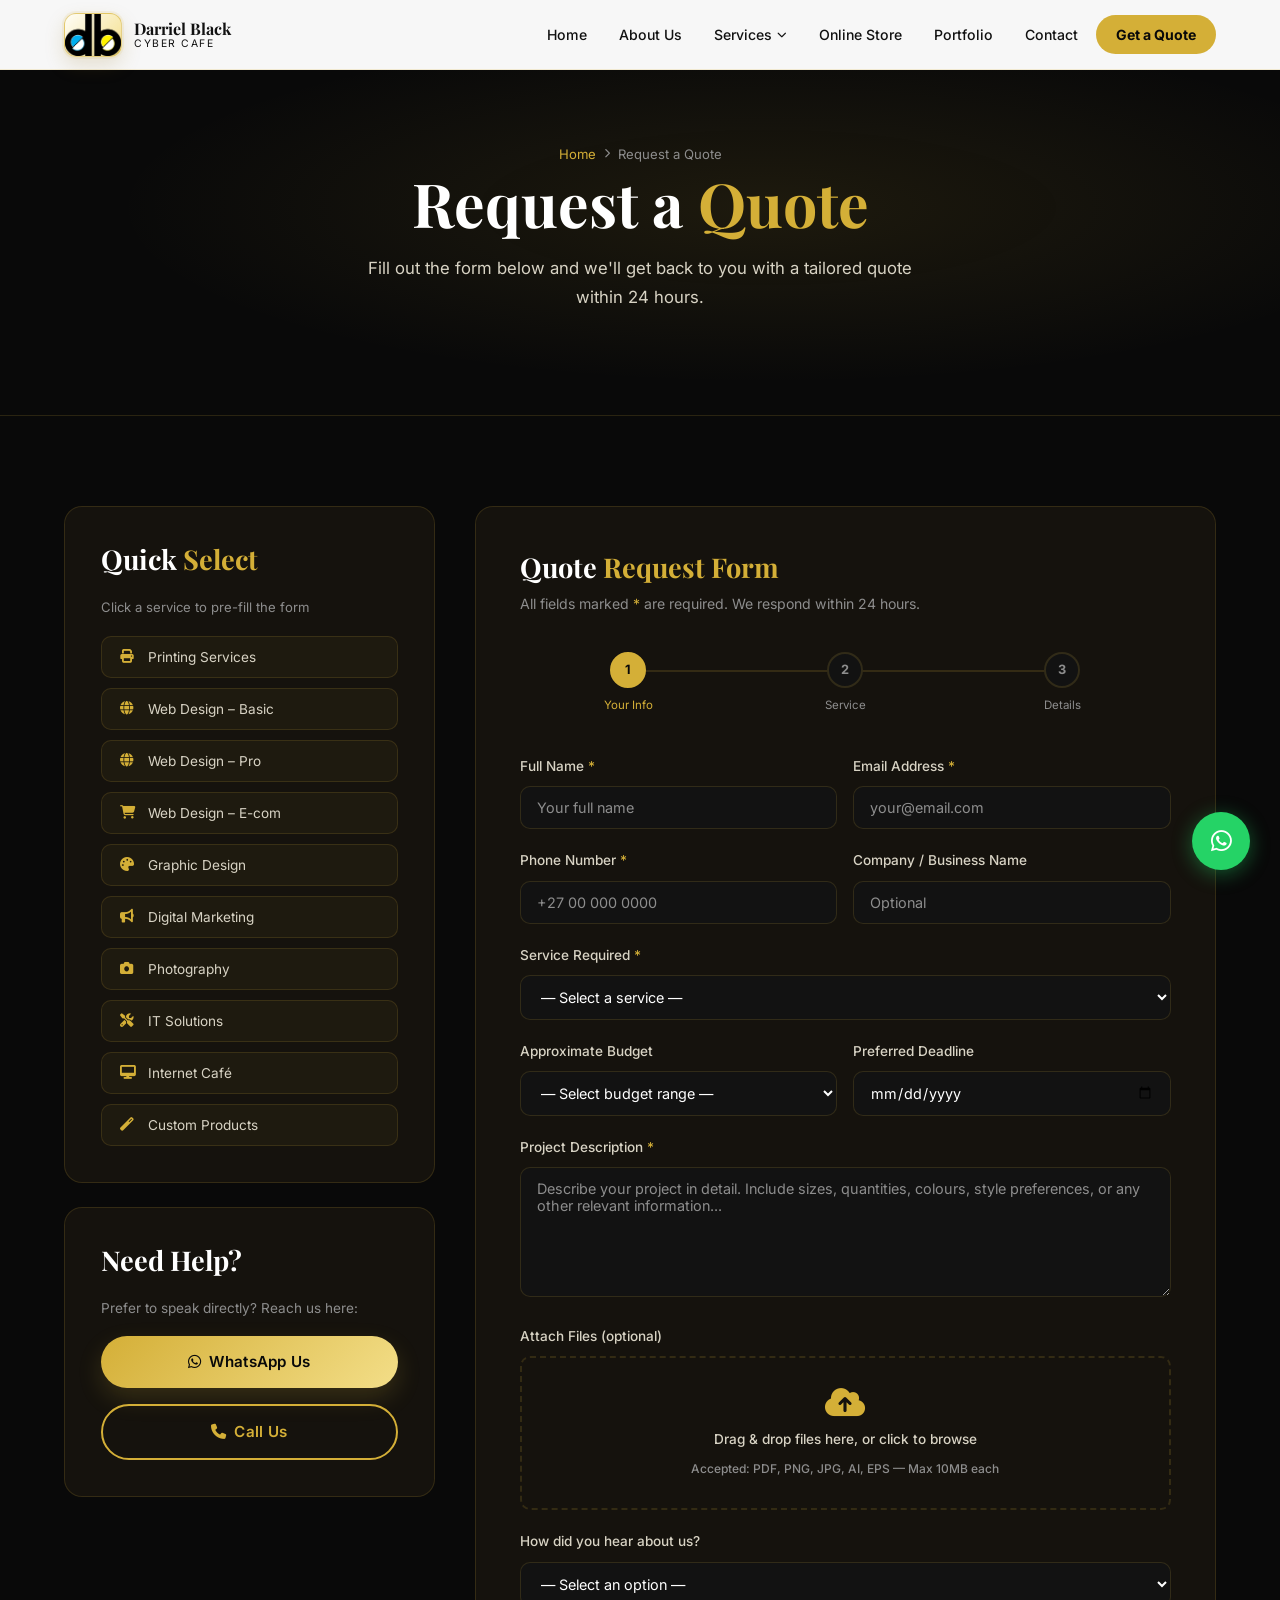
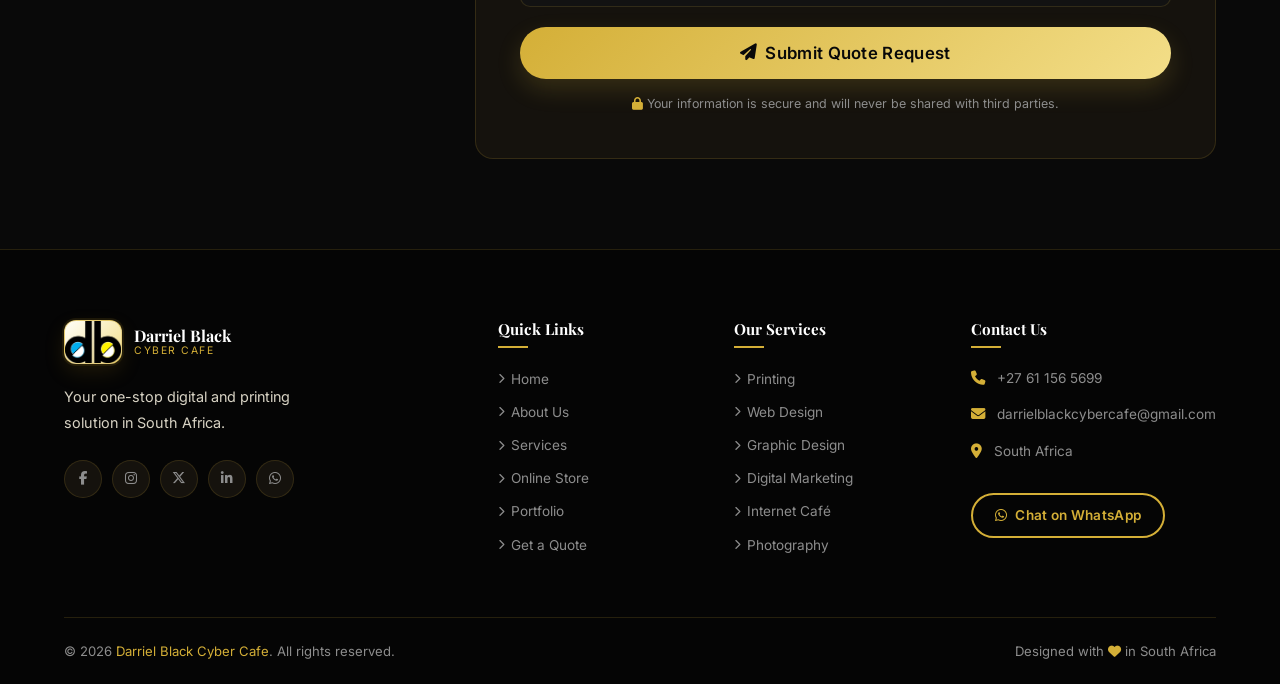
<file: quote.html>
<!DOCTYPE html>
<html lang="en">
<head>
  <meta charset="UTF-8" />
  <meta name="viewport" content="width=device-width, initial-scale=1.0" />
  <meta name="description" content="Request a Quote from Darriel Black Cyber Cafe – Printing, Web Design, Graphic Design, Photography and more." />
  <title>Request a Quote | Darriel Black Cyber Cafe</title>

  <link rel="preconnect" href="https://fonts.googleapis.com" />
  <link rel="preconnect" href="https://fonts.gstatic.com" crossorigin />
  <link href="https://fonts.googleapis.com/css2?family=Inter:wght@300;400;500;600;700;800&family=Playfair+Display:wght@600;700;800&display=swap" rel="stylesheet" />
  <link rel="stylesheet" href="https://cdnjs.cloudflare.com/ajax/libs/font-awesome/6.5.0/css/all.min.css" />
  <link rel="stylesheet" href="css/styles.css" />

  <style>
    .quote-layout {
      display: grid;
      grid-template-columns: 1fr 2fr;
      gap: 40px;
      align-items: start;
    }

    .quote-sidebar {
      position: sticky;
      top: calc(var(--nav-height) + 20px);
    }

    .quote-info-card {
      background: var(--card-bg);
      border: 1px solid var(--border);
      border-radius: var(--radius-lg);
      padding: 36px;
      margin-bottom: 24px;
    }

    .quote-info-card h3 { color: var(--white); margin-bottom: 20px; }

    .service-shortcuts {
      display: flex;
      flex-direction: column;
      gap: 10px;
    }
    .service-shortcut {
      display: flex;
      align-items: center;
      gap: 12px;
      padding: 12px 16px;
      background: rgba(212,175,55,0.05);
      border: 1px solid rgba(212,175,55,0.15);
      border-radius: var(--radius);
      font-size: 0.85rem;
      color: var(--text-light);
      cursor: pointer;
      transition: all var(--transition);
    }
    .service-shortcut:hover {
      border-color: var(--accent);
      color: var(--accent);
    }
    .service-shortcut i { color: var(--accent); width: 18px; }

    .quote-form-card {
      background: var(--card-bg);
      border: 1px solid var(--border);
      border-radius: var(--radius-lg);
      padding: 44px;
    }

    .quote-form-card h3 {
      color: var(--white);
      margin-bottom: 8px;
    }
    .quote-form-card .subtitle {
      font-size: 0.88rem;
      color: var(--text-muted);
      margin-bottom: 36px;
    }

    .step-indicator {
      display: flex;
      gap: 0;
      margin-bottom: 40px;
    }
    .step-ind {
      flex: 1;
      text-align: center;
      position: relative;
    }
    .step-ind::after {
      content: '';
      position: absolute;
      top: 18px; left: 50%; right: -50%;
      height: 2px;
      background: var(--border);
      z-index: 0;
    }
    .step-ind:last-child::after { display: none; }
    .step-ind .s-dot {
      width: 36px; height: 36px;
      border-radius: 50%;
      background: var(--secondary);
      border: 2px solid var(--border);
      display: flex;
      align-items: center;
      justify-content: center;
      margin: 0 auto 8px;
      font-size: 0.8rem;
      font-weight: 700;
      color: var(--text-muted);
      position: relative;
      z-index: 1;
      transition: all var(--transition);
    }
    .step-ind.active .s-dot {
      background: var(--accent);
      border-color: var(--accent);
      color: var(--primary);
    }
    .step-ind.done .s-dot {
      background: rgba(212,175,55,0.2);
      border-color: var(--accent);
      color: var(--accent);
    }
    .step-ind .s-label { font-size: 0.72rem; color: var(--text-muted); }
    .step-ind.active .s-label { color: var(--accent); }

    .success-state {
      display: none;
      text-align: center;
      padding: 40px 20px;
    }
    .success-state i { font-size: 4rem; color: var(--accent); margin-bottom: 20px; display: block; }
    .success-state h3 { color: var(--white); margin-bottom: 10px; }
    .success-state p { margin-bottom: 28px; }

    @media (max-width: 900px) {
      .quote-layout { grid-template-columns: 1fr; }
      .quote-sidebar { position: static; }
      .quote-form-card { padding: 28px 20px; }
    }
  </style>
</head>

<body>

<!-- NAVBAR -->
<nav class="navbar" role="navigation" aria-label="Main navigation">
  <div class="nav-container">
    <a href="index.html" class="nav-logo">
      <div class="logo-icon">DB</div>
      <div class="logo-text"><span>Darriel Black</span><span>Cyber Cafe</span></div>
    </a>
    <button class="nav-hamburger" aria-label="Toggle menu"><span></span><span></span><span></span></button>
    <ul class="nav-menu">
      <li class="nav-item"><a href="index.html" class="nav-link">Home</a></li>
      <li class="nav-item"><a href="about.html" class="nav-link">About Us</a></li>
      <li class="nav-item">
        <a href="services.html" class="nav-link">Services <i class="fas fa-chevron-down" style="font-size:0.6rem"></i></a>
        <div class="dropdown">
          <a href="services.html#printing"><i class="fas fa-print"></i> Printing Services</a>
          <a href="services.html#web"><i class="fas fa-globe"></i> Web Designing</a>
          <a href="services.html#graphic"><i class="fas fa-palette"></i> Graphic Design</a>
          <a href="services.html#digital"><i class="fas fa-bullhorn"></i> Digital Marketing</a>
          <a href="services.html#cafe"><i class="fas fa-desktop"></i> Internet Café</a>
          <a href="services.html#it"><i class="fas fa-tools"></i> IT Solutions</a>
          <a href="services.html#photo"><i class="fas fa-camera"></i> Photography</a>
        </div>
      </li>
      <li class="nav-item"><a href="store.html" class="nav-link">Online Store</a></li>
      <li class="nav-item"><a href="portfolio.html" class="nav-link">Portfolio</a></li>
      <li class="nav-item"><a href="contact.html" class="nav-link">Contact</a></li>
      <li class="nav-item"><a href="quote.html" class="nav-link nav-cta active">Get a Quote</a></li>
    </ul>
  </div>
</nav>

<!-- PAGE HERO -->
<section class="page-hero">
  <div class="container">
    <div class="breadcrumb">
      <a href="index.html">Home</a>
      <i class="fas fa-chevron-right"></i>
      <span>Request a Quote</span>
    </div>
    <h1>Request a <span class="text-accent">Quote</span></h1>
    <p>Fill out the form below and we'll get back to you with a tailored quote within 24 hours.</p>
  </div>
</section>

<!-- QUOTE FORM -->
<section class="section">
  <div class="container">
    <div class="quote-layout">

      <!-- Sidebar -->
      <div class="quote-sidebar">
        <div class="quote-info-card reveal">
          <h3>Quick <span class="text-accent">Select</span></h3>
          <p style="font-size:0.82rem; color:var(--text-muted); margin-bottom:18px;">Click a service to pre-fill the form</p>
          <div class="service-shortcuts">
            <button class="service-shortcut" onclick="selectService('Printing Services (Sublimation, Vinyl, Banners, etc.)')">
              <i class="fas fa-print"></i> Printing Services
            </button>
            <button class="service-shortcut" onclick="selectService('Web Design – Basic Package (R4,500)')">
              <i class="fas fa-globe"></i> Web Design – Basic
            </button>
            <button class="service-shortcut" onclick="selectService('Web Design – Professional Package (R10,000)')">
              <i class="fas fa-globe"></i> Web Design – Pro
            </button>
            <button class="service-shortcut" onclick="selectService('Web Design – E-commerce Package (R18,000)')">
              <i class="fas fa-shopping-cart"></i> Web Design – E-com
            </button>
            <button class="service-shortcut" onclick="selectService('Graphic Design (Logos, Flyers, Branding, etc.)')">
              <i class="fas fa-palette"></i> Graphic Design
            </button>
            <button class="service-shortcut" onclick="selectService('Digital Marketing (Social Media, Ads, Branding)')">
              <i class="fas fa-bullhorn"></i> Digital Marketing
            </button>
            <button class="service-shortcut" onclick="selectService('Photography (Wedding, Event, Corporate, School)')">
              <i class="fas fa-camera"></i> Photography
            </button>
            <button class="service-shortcut" onclick="selectService('IT Solutions (Laptop Repair, Phone Reset, Troubleshooting)')">
              <i class="fas fa-tools"></i> IT Solutions
            </button>
            <button class="service-shortcut" onclick="selectService('Internet Café Services (CV, Documents, Online Applications)')">
              <i class="fas fa-desktop"></i> Internet Café
            </button>
            <button class="service-shortcut" onclick="selectService('Custom Printed Products (T-Shirts, Mugs, Stickers, etc.)')">
              <i class="fas fa-magic"></i> Custom Products
            </button>
          </div>
        </div>

        <div class="quote-info-card reveal">
          <h3>Need Help?</h3>
          <p style="font-size:0.85rem; color:var(--text-muted); margin-bottom:16px;">Prefer to speak directly? Reach us here:</p>
          <a href="https://wa.me/27611565699" class="btn btn-primary" style="width:100%; justify-content:center;" target="_blank" rel="noopener noreferrer">
            <i class="fab fa-whatsapp"></i> WhatsApp Us
          </a>
          <a href="tel:+27611565699" class="btn btn-outline mt-16" style="width:100%; justify-content:center;">
            <i class="fas fa-phone"></i> Call Us
          </a>
        </div>
      </div>

      <!-- Form -->
      <div class="quote-form-card reveal">
        <h3>Quote <span class="text-accent">Request Form</span></h3>
        <p class="subtitle">All fields marked <span style="color:var(--accent)">*</span> are required. We respond within 24 hours.</p>

        <!-- Step indicator (visual only) -->
        <div class="step-indicator">
          <div class="step-ind active">
            <div class="s-dot">1</div>
            <div class="s-label">Your Info</div>
          </div>
          <div class="step-ind">
            <div class="s-dot">2</div>
            <div class="s-label">Service</div>
          </div>
          <div class="step-ind">
            <div class="s-dot">3</div>
            <div class="s-label">Details</div>
          </div>
        </div>

        <form id="quoteForm" novalidate>

          <!-- Personal Info -->
          <div class="form-row">
            <div class="form-group">
              <label for="quoteName">Full Name <span style="color:var(--accent)">*</span></label>
              <input type="text" id="quoteName" name="name" class="form-control" placeholder="Your full name" required autocomplete="name" />
            </div>
            <div class="form-group">
              <label for="quoteEmail">Email Address <span style="color:var(--accent)">*</span></label>
              <input type="email" id="quoteEmail" name="email" class="form-control" placeholder="your@email.com" required autocomplete="email" />
            </div>
          </div>

          <div class="form-row">
            <div class="form-group">
              <label for="quotePhone">Phone Number <span style="color:var(--accent)">*</span></label>
              <input type="tel" id="quotePhone" name="phone" class="form-control" placeholder="+27 00 000 0000" required autocomplete="tel" />
            </div>
            <div class="form-group">
              <label for="quoteCompany">Company / Business Name</label>
              <input type="text" id="quoteCompany" name="company" class="form-control" placeholder="Optional" autocomplete="organization" />
            </div>
          </div>

          <!-- Service Selection -->
          <div class="form-group">
            <label for="quoteService">Service Required <span style="color:var(--accent)">*</span></label>
            <select id="quoteService" name="service" class="form-control" required>
              <option value="" disabled selected>— Select a service —</option>
              <optgroup label="Printing Services">
                <option value="Sublimation Printing">Sublimation Printing</option>
                <option value="Vinyl Cutout / Car Branding">Vinyl Cutout / Car Branding</option>
                <option value="Banners / Welcome Boards">Banners / Welcome Boards</option>
                <option value="Embroidery">Embroidery</option>
                <option value="Laser Printing">Laser Printing</option>
                <option value="DTF Printing">DTF Printing</option>
              </optgroup>
              <optgroup label="Web Designing">
                <option value="Web Design – Basic Package (R4,500)">Web Design – Basic (R4,500)</option>
                <option value="Web Design – Professional Package (R10,000)">Web Design – Professional (R10,000)</option>
                <option value="Web Design – E-commerce Package (R18,000)">Web Design – E-commerce (R18,000)</option>
              </optgroup>
              <optgroup label="Graphic Design">
                <option value="Logo Design">Logo Design</option>
                <option value="Flyer Design">Flyer Design</option>
                <option value="Poster Design">Poster Design</option>
                <option value="Business Card Design">Business Card Design</option>
                <option value="Branding Kit">Branding Kit</option>
                <option value="T-shirt Design">T-shirt Design</option>
                <option value="Other Graphic Design">Other Graphic Design</option>
              </optgroup>
              <optgroup label="Digital Marketing">
                <option value="Social Media Management">Social Media Management</option>
                <option value="Content Creation">Content Creation</option>
                <option value="Ads Management">Ads Management</option>
                <option value="Branding Strategy">Branding Strategy</option>
              </optgroup>
              <optgroup label="Internet Café Services">
                <option value="CV / Resume Typing">CV / Resume Typing</option>
                <option value="Assignment Typing">Assignment Typing</option>
                <option value="Online Applications">Online Applications</option>
                <option value="UIF / SARS / PSIRA">UIF / SARS / PSIRA</option>
                <option value="Company Registration">Company Registration</option>
                <option value="Other Café Service">Other Café Service</option>
              </optgroup>
              <optgroup label="IT Solutions">
                <option value="Laptop Repair">Laptop Repair</option>
                <option value="Phone Software Reset">Phone Software Reset</option>
                <option value="System Troubleshooting">System Troubleshooting</option>
              </optgroup>
              <optgroup label="Photography">
                <option value="Wedding Photography">Wedding Photography</option>
                <option value="School Photography">School Photography</option>
                <option value="Corporate Event Photography">Corporate Event Photography</option>
                <option value="Short Video / Content Creation">Short Video / Content Creation</option>
              </optgroup>
              <optgroup label="Custom Products">
                <option value="Custom T-Shirts">Custom T-Shirts</option>
                <option value="Custom Mugs">Custom Mugs</option>
                <option value="Custom Stickers">Custom Stickers</option>
                <option value="Other Custom Product">Other Custom Product</option>
              </optgroup>
              <option value="Other / Not Listed">Other / Not Listed</option>
            </select>
          </div>

          <!-- Budget & Timeline -->
          <div class="form-row">
            <div class="form-group">
              <label for="quoteBudget">Approximate Budget</label>
              <select id="quoteBudget" name="budget" class="form-control">
                <option value="" disabled selected>— Select budget range —</option>
                <option value="Under R500">Under R500</option>
                <option value="R500 – R2,000">R500 – R2,000</option>
                <option value="R2,000 – R5,000">R2,000 – R5,000</option>
                <option value="R5,000 – R10,000">R5,000 – R10,000</option>
                <option value="R10,000 – R20,000">R10,000 – R20,000</option>
                <option value="R20,000+">R20,000+</option>
                <option value="Flexible / Not Sure">Flexible / Not Sure</option>
              </select>
            </div>
            <div class="form-group">
              <label for="quoteDeadline">Preferred Deadline</label>
              <input type="date" id="quoteDeadline" name="deadline" class="form-control" />
            </div>
          </div>

          <!-- Description -->
          <div class="form-group">
            <label for="quoteDesc">Project Description <span style="color:var(--accent)">*</span></label>
            <textarea id="quoteDesc" name="description" class="form-control" rows="5"
              placeholder="Describe your project in detail. Include sizes, quantities, colours, style preferences, or any other relevant information..." required></textarea>
          </div>

          <!-- File Upload -->
          <div class="form-group">
            <label>Attach Files (optional)</label>
            <label class="file-upload" for="quoteFile">
              <i class="fas fa-cloud-upload-alt"></i>
              <p>Drag &amp; drop files here, or click to browse</p>
              <span>Accepted: PDF, PNG, JPG, AI, EPS — Max 10MB each</span>
              <input type="file" id="quoteFile" name="files" multiple accept=".pdf,.png,.jpg,.jpeg,.ai,.eps,.svg" />
            </label>
          </div>

          <!-- How did you hear -->
          <div class="form-group">
            <label for="quoteSource">How did you hear about us?</label>
            <select id="quoteSource" name="source" class="form-control">
              <option value="" disabled selected>— Select an option —</option>
              <option value="Google Search">Google Search</option>
              <option value="Facebook">Facebook</option>
              <option value="Instagram">Instagram</option>
              <option value="WhatsApp">WhatsApp</option>
              <option value="Word of Mouth / Referral">Word of Mouth / Referral</option>
              <option value="Other">Other</option>
            </select>
          </div>

          <button type="submit" class="btn btn-primary btn-lg" style="width:100%; justify-content:center;">
            <i class="fas fa-paper-plane"></i> Submit Quote Request
          </button>

          <p style="font-size:0.78rem; color:var(--text-muted); text-align:center; margin-top:14px;">
            <i class="fas fa-lock" style="color:var(--accent)"></i>
            Your information is secure and will never be shared with third parties.
          </p>
        </form>

        <!-- Success state (shown after submit) -->
        <div class="success-state" id="quoteSuccess">
          <i class="fas fa-check-circle"></i>
          <h3>Quote Request Sent!</h3>
          <p>Thank you! We've received your request and will send you a tailored quote within 24 hours. Keep an eye on your email or WhatsApp.</p>
          <div style="display:flex; gap:14px; justify-content:center; flex-wrap:wrap;">
            <a href="index.html" class="btn btn-primary"><i class="fas fa-home"></i> Back to Home</a>
            <a href="https://wa.me/27611565699" class="btn btn-outline" target="_blank" rel="noopener noreferrer"><i class="fab fa-whatsapp"></i> Message on WhatsApp</a>
          </div>
        </div>
      </div>
    </div>
  </div>
</section>

<!-- FOOTER -->
<footer class="footer">
  <div class="container">
    <div class="footer-grid">
      <div class="footer-brand">
        <a href="index.html" class="nav-logo">
          <div class="logo-icon">DB</div>
          <div class="logo-text"><span>Darriel Black</span><span>Cyber Cafe</span></div>
        </a>
        <p>Your one-stop digital and printing solution in South Africa.</p>
        <div class="footer-social">
          <a href="#" aria-label="Facebook"><i class="fab fa-facebook-f"></i></a>
          <a href="#" aria-label="Instagram"><i class="fab fa-instagram"></i></a>
          <a href="#" aria-label="Twitter/X"><i class="fab fa-x-twitter"></i></a>
          <a href="#" aria-label="LinkedIn"><i class="fab fa-linkedin-in"></i></a>
          <a href="https://wa.me/27611565699" aria-label="WhatsApp"><i class="fab fa-whatsapp"></i></a>
        </div>
      </div>
      <div class="footer-col">
        <h4>Quick Links</h4>
        <ul>
          <li><a href="index.html"><i class="fas fa-chevron-right" style="font-size:0.65rem"></i> Home</a></li>
          <li><a href="about.html"><i class="fas fa-chevron-right" style="font-size:0.65rem"></i> About Us</a></li>
          <li><a href="services.html"><i class="fas fa-chevron-right" style="font-size:0.65rem"></i> Services</a></li>
          <li><a href="store.html"><i class="fas fa-chevron-right" style="font-size:0.65rem"></i> Online Store</a></li>
          <li><a href="portfolio.html"><i class="fas fa-chevron-right" style="font-size:0.65rem"></i> Portfolio</a></li>
          <li><a href="quote.html"><i class="fas fa-chevron-right" style="font-size:0.65rem"></i> Get a Quote</a></li>
        </ul>
      </div>
      <div class="footer-col">
        <h4>Our Services</h4>
        <ul>
          <li><a href="services.html#printing"><i class="fas fa-chevron-right" style="font-size:0.65rem"></i> Printing</a></li>
          <li><a href="services.html#web"><i class="fas fa-chevron-right" style="font-size:0.65rem"></i> Web Design</a></li>
          <li><a href="services.html#graphic"><i class="fas fa-chevron-right" style="font-size:0.65rem"></i> Graphic Design</a></li>
          <li><a href="services.html#digital"><i class="fas fa-chevron-right" style="font-size:0.65rem"></i> Digital Marketing</a></li>
          <li><a href="services.html#cafe"><i class="fas fa-chevron-right" style="font-size:0.65rem"></i> Internet Café</a></li>
          <li><a href="services.html#photo"><i class="fas fa-chevron-right" style="font-size:0.65rem"></i> Photography</a></li>
        </ul>
      </div>
      <div class="footer-col">
        <h4>Contact Us</h4>
        <div class="footer-contact-item"><i class="fas fa-phone"></i><span>+27 61 156 5699</span></div>
        <div class="footer-contact-item"><i class="fas fa-envelope"></i><span>darrielblackcybercafe@gmail.com</span></div>
        <div class="footer-contact-item"><i class="fas fa-map-marker-alt"></i><span>South Africa</span></div>
        <a href="https://wa.me/27611565699" class="btn btn-outline btn-sm mt-16" target="_blank" rel="noopener noreferrer"><i class="fab fa-whatsapp"></i> Chat on WhatsApp</a>
      </div>
    </div>
    <div class="footer-bottom">
      <p>&copy; <span class="current-year"></span> <a href="index.html">Darriel Black Cyber Cafe</a>. All rights reserved.</p>
      <p>Designed with <i class="fas fa-heart" style="color:var(--accent)"></i> in South Africa</p>
    </div>
  </div>
</footer>

<a href="https://wa.me/27611565699" class="whatsapp-float" target="_blank" rel="noopener noreferrer" aria-label="Chat on WhatsApp">
  <i class="fab fa-whatsapp"></i>
</a>

<script src="js/main.js"></script>
<script>
  function selectService(value) {
    const sel = document.getElementById('quoteService');
    for (let i = 0; i < sel.options.length; i++) {
      if (sel.options[i].value === value || sel.options[i].text.includes(value.split('(')[0].trim())) {
        sel.selectedIndex = i;
        sel.style.color = 'var(--white)';
        break;
      }
    }
    // Scroll to form
    document.getElementById('quoteForm').scrollIntoView({ behavior: 'smooth', block: 'center' });
  }

  // Improve quote form submit to show success
  const quoteForm = document.getElementById('quoteForm');
  const quoteSuccess = document.getElementById('quoteSuccess');
  if (quoteForm) {
    quoteForm.addEventListener('submit', function(e) {
      e.preventDefault();
      const btn = this.querySelector('button[type="submit"]');
      btn.innerHTML = '<i class="fas fa-spinner fa-spin"></i> Sending...';
      btn.disabled = true;
      setTimeout(() => {
        quoteForm.style.display = 'none';
        quoteSuccess.style.display = 'block';
      }, 1800);
    });
  }

  // Step indicator highlight on focus
  const steps = document.querySelectorAll('.step-ind');
  const nameInput = document.getElementById('quoteName');
  const serviceInput = document.getElementById('quoteService');
  const descInput = document.getElementById('quoteDesc');

  function activateStep(n) {
    steps.forEach((s, i) => {
      s.classList.remove('active', 'done');
      if (i < n) s.classList.add('done');
      if (i === n) s.classList.add('active');
    });
  }

  if (nameInput) nameInput.addEventListener('focus', () => activateStep(0));
  if (serviceInput) serviceInput.addEventListener('focus', () => activateStep(1));
  if (descInput) descInput.addEventListener('focus', () => activateStep(2));
</script>
</body>
</html>
</file>
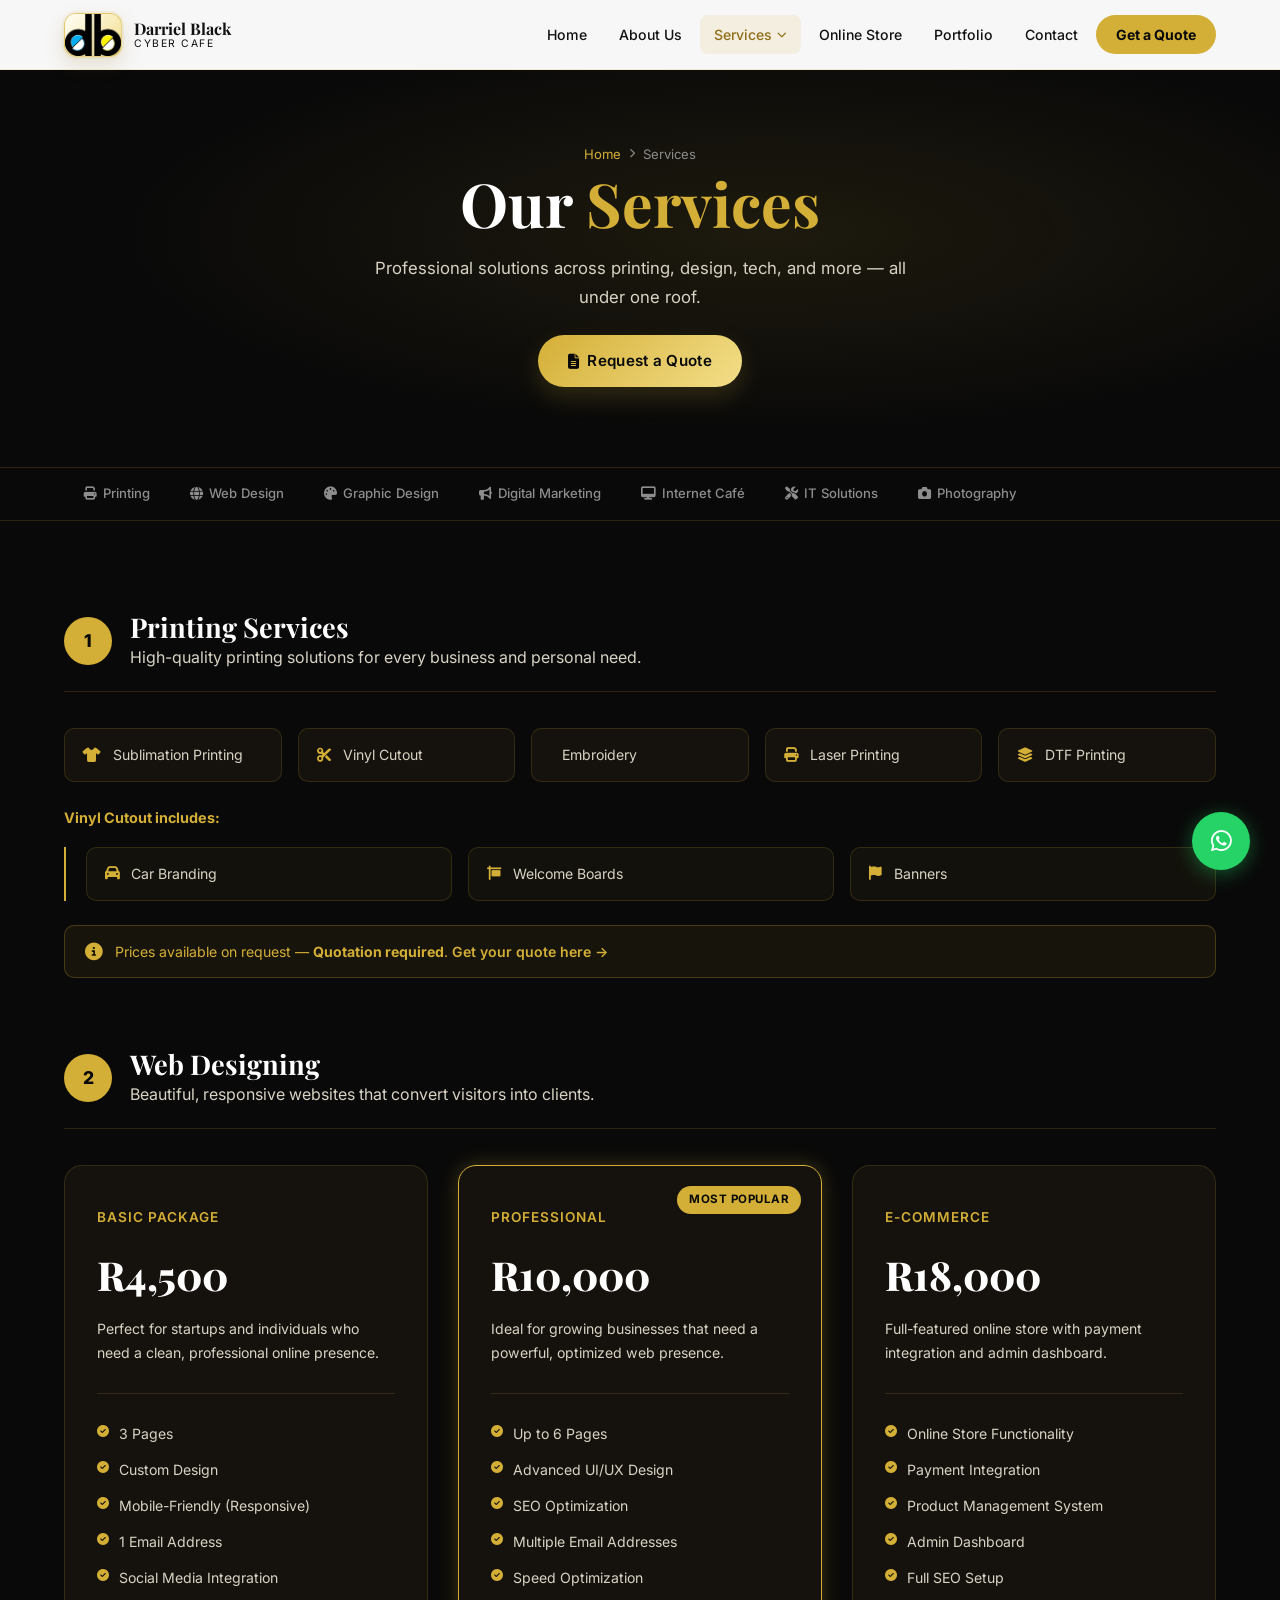
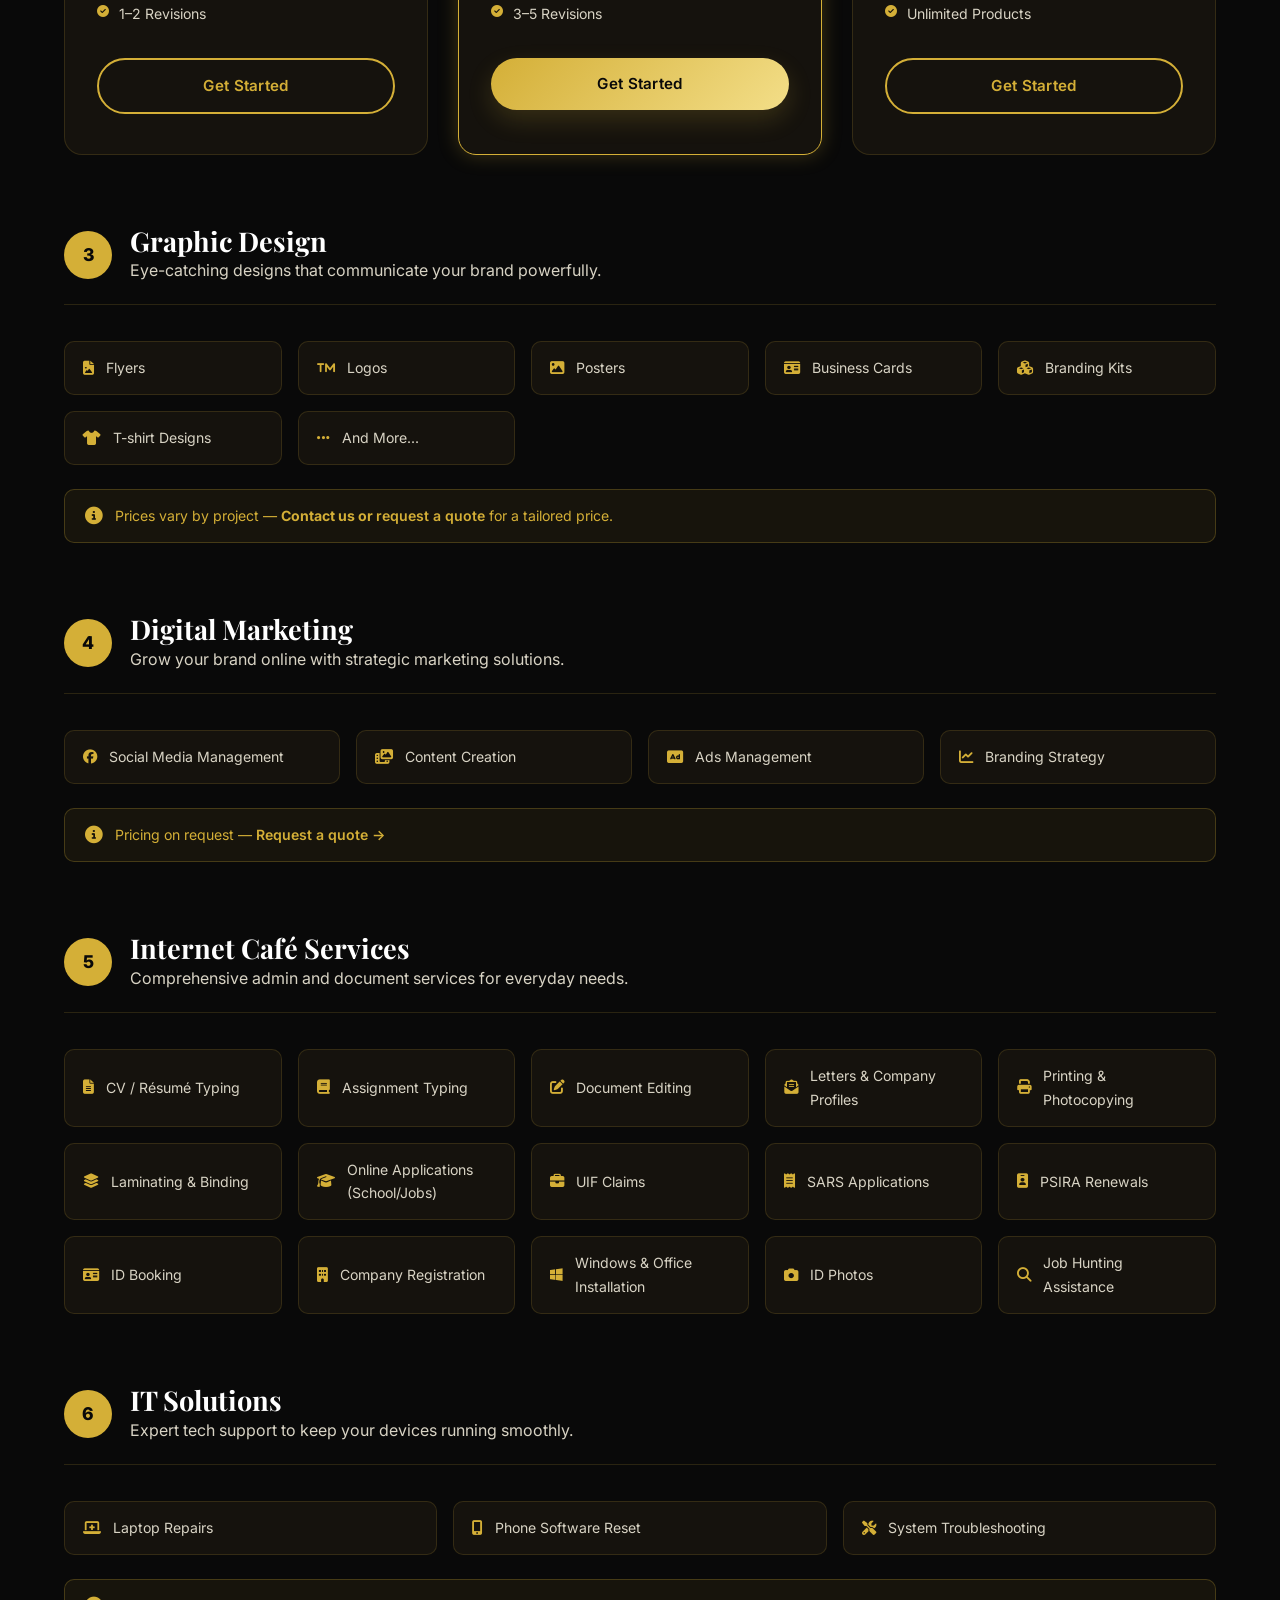
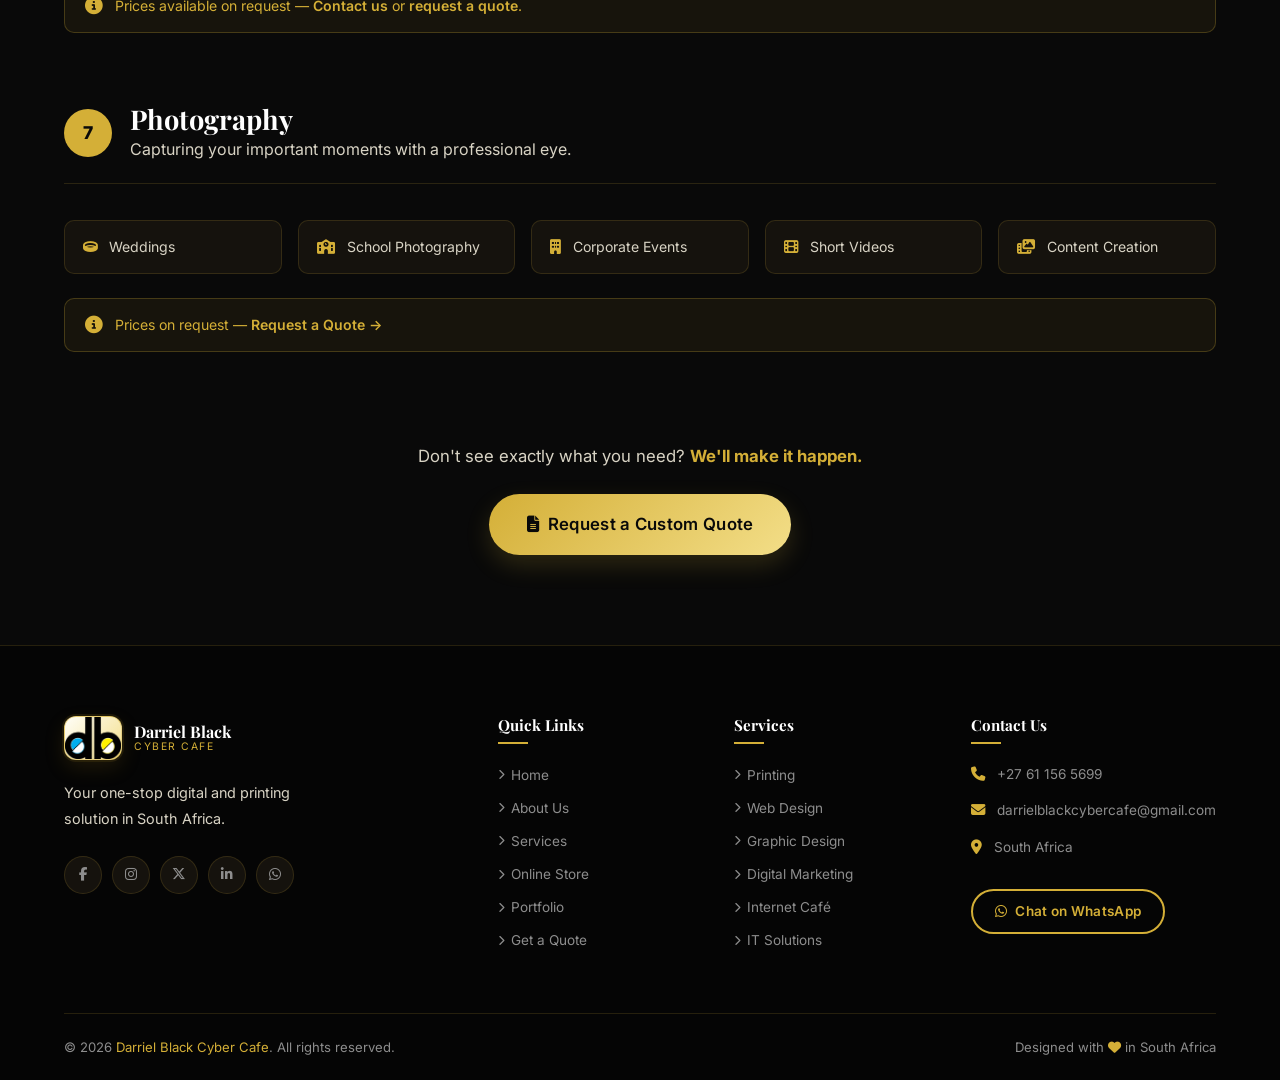
<file: services.html>
<!DOCTYPE html>
<html lang="en">
<head>
  <meta charset="UTF-8" />
  <meta name="viewport" content="width=device-width, initial-scale=1.0" />
  <meta name="description" content="Darriel Black Cyber Cafe Services – Printing, Web Design, Graphic Design, Digital Marketing, Internet Café, IT Solutions, Photography." />
  <title>Services | Darriel Black Cyber Cafe</title>

  <link rel="preconnect" href="https://fonts.googleapis.com" />
  <link rel="preconnect" href="https://fonts.gstatic.com" crossorigin />
  <link href="https://fonts.googleapis.com/css2?family=Inter:wght@300;400;500;600;700;800&family=Playfair+Display:wght@600;700;800&display=swap" rel="stylesheet" />
  <link rel="stylesheet" href="https://cdnjs.cloudflare.com/ajax/libs/font-awesome/6.5.0/css/all.min.css" />
  <link rel="stylesheet" href="css/styles.css" />

  <style>
    .price-note {
      background: rgba(212,175,55,0.07);
      border: 1px solid rgba(212,175,55,0.25);
      border-radius: var(--radius);
      padding: 14px 20px;
      display: flex;
      align-items: center;
      gap: 12px;
      margin-top: 24px;
      font-size: 0.88rem;
      color: var(--accent);
    }
    .price-note i { font-size: 1.1rem; flex-shrink: 0; }

    .vinyl-sub {
      margin-top: 16px;
      padding-left: 20px;
      border-left: 2px solid var(--accent);
    }
    .vinyl-sub .service-tag { background: rgba(212,175,55,0.05); }

    .section-nav {
      position: sticky;
      top: var(--nav-height);
      z-index: 500;
      background: rgba(10,10,10,0.97);
      backdrop-filter: blur(10px);
      border-bottom: 1px solid var(--border);
      padding: 0;
    }
    .section-nav-inner {
      display: flex;
      gap: 0;
      overflow-x: auto;
      scrollbar-width: none;
    }
    .section-nav-inner::-webkit-scrollbar { display: none; }
    .section-nav-inner a {
      display: inline-flex;
      align-items: center;
      gap: 6px;
      padding: 14px 20px;
      font-size: 0.82rem;
      color: var(--text-muted);
      white-space: nowrap;
      transition: all var(--transition);
      border-bottom: 2px solid transparent;
      font-weight: 500;
    }
    .section-nav-inner a:hover,
    .section-nav-inner a.active {
      color: var(--accent);
      border-bottom-color: var(--accent);
    }
  </style>
</head>

<body>

<!-- NAVBAR -->
<nav class="navbar" role="navigation" aria-label="Main navigation">
  <div class="nav-container">
    <a href="index.html" class="nav-logo">
      <div class="logo-icon">DB</div>
      <div class="logo-text"><span>Darriel Black</span><span>Cyber Cafe</span></div>
    </a>
    <button class="nav-hamburger" aria-label="Toggle menu"><span></span><span></span><span></span></button>
    <ul class="nav-menu">
      <li class="nav-item"><a href="index.html" class="nav-link">Home</a></li>
      <li class="nav-item"><a href="about.html" class="nav-link">About Us</a></li>
      <li class="nav-item">
        <a href="services.html" class="nav-link active">Services <i class="fas fa-chevron-down" style="font-size:0.6rem"></i></a>
        <div class="dropdown">
          <a href="#printing"><i class="fas fa-print"></i> Printing Services</a>
          <a href="#web"><i class="fas fa-globe"></i> Web Designing</a>
          <a href="#graphic"><i class="fas fa-palette"></i> Graphic Design</a>
          <a href="#digital"><i class="fas fa-bullhorn"></i> Digital Marketing</a>
          <a href="#cafe"><i class="fas fa-desktop"></i> Internet Café</a>
          <a href="#it"><i class="fas fa-tools"></i> IT Solutions</a>
          <a href="#photo"><i class="fas fa-camera"></i> Photography</a>
        </div>
      </li>
      <li class="nav-item"><a href="store.html" class="nav-link">Online Store</a></li>
      <li class="nav-item"><a href="portfolio.html" class="nav-link">Portfolio</a></li>
      <li class="nav-item"><a href="contact.html" class="nav-link">Contact</a></li>
      <li class="nav-item"><a href="quote.html" class="nav-link nav-cta">Get a Quote</a></li>
    </ul>
  </div>
</nav>

<!-- PAGE HERO -->
<section class="page-hero">
  <div class="container">
    <div class="breadcrumb">
      <a href="index.html">Home</a>
      <i class="fas fa-chevron-right"></i>
      <span>Services</span>
    </div>
    <h1>Our <span class="text-accent">Services</span></h1>
    <p>Professional solutions across printing, design, tech, and more — all under one roof.</p>
    <a href="quote.html" class="btn btn-primary"><i class="fas fa-file-alt"></i> Request a Quote</a>
  </div>
</section>

<!-- STICKY SERVICE NAV -->
<div class="section-nav">
  <div class="container">
    <div class="section-nav-inner">
      <a href="#printing"><i class="fas fa-print"></i> Printing</a>
      <a href="#web"><i class="fas fa-globe"></i> Web Design</a>
      <a href="#graphic"><i class="fas fa-palette"></i> Graphic Design</a>
      <a href="#digital"><i class="fas fa-bullhorn"></i> Digital Marketing</a>
      <a href="#cafe"><i class="fas fa-desktop"></i> Internet Café</a>
      <a href="#it"><i class="fas fa-tools"></i> IT Solutions</a>
      <a href="#photo"><i class="fas fa-camera"></i> Photography</a>
    </div>
  </div>
</div>

<!-- ==================== SERVICES CONTENT ==================== -->
<section class="section" id="services-main">
  <div class="container">

    <!-- ---- 1. PRINTING SERVICES ---- -->
    <div class="service-category reveal" id="printing">
      <div class="service-category-header">
        <div class="cat-num">1</div>
        <div>
          <h3>Printing Services</h3>
          <p>High-quality printing solutions for every business and personal need.</p>
        </div>
      </div>

      <div class="service-list">
        <div class="service-tag"><i class="fas fa-tshirt"></i> Sublimation Printing</div>
        <div class="service-tag"><i class="fas fa-cut"></i> Vinyl Cutout</div>
        <div class="service-tag"><i class="fas fa-sewing-needle"></i> Embroidery</div>
        <div class="service-tag"><i class="fas fa-print"></i> Laser Printing</div>
        <div class="service-tag"><i class="fas fa-layer-group"></i> DTF Printing</div>
      </div>

      <div style="margin-top: 24px;">
        <p style="font-size: 0.9rem; color: var(--text-light); margin-bottom: 12px;"><strong style="color:var(--accent)">Vinyl Cutout includes:</strong></p>
        <div class="vinyl-sub">
          <div class="service-list">
            <div class="service-tag"><i class="fas fa-car"></i> Car Branding</div>
            <div class="service-tag"><i class="fas fa-sign"></i> Welcome Boards</div>
            <div class="service-tag"><i class="fas fa-flag"></i> Banners</div>
          </div>
        </div>
      </div>

      <div class="price-note">
        <i class="fas fa-info-circle"></i>
        <span>Prices available on request — <strong>Quotation required</strong>. <a href="quote.html" style="color:var(--accent); font-weight:600;">Get your quote here →</a></span>
      </div>
    </div>

    <!-- ---- 2. WEB DESIGNING ---- -->
    <div class="service-category reveal" id="web">
      <div class="service-category-header">
        <div class="cat-num">2</div>
        <div>
          <h3>Web Designing</h3>
          <p>Beautiful, responsive websites that convert visitors into clients.</p>
        </div>
      </div>

      <div class="pricing-grid">
        <!-- Basic -->
        <div class="pricing-card">
          <p class="plan-name">Basic Package</p>
          <div class="price">R4,500 <span></span></div>
          <p class="plan-desc">Perfect for startups and individuals who need a clean, professional online presence.</p>
          <ul class="pricing-features">
            <li><i class="fas fa-check-circle"></i> 3 Pages</li>
            <li><i class="fas fa-check-circle"></i> Custom Design</li>
            <li><i class="fas fa-check-circle"></i> Mobile-Friendly (Responsive)</li>
            <li><i class="fas fa-check-circle"></i> 1 Email Address</li>
            <li><i class="fas fa-check-circle"></i> Social Media Integration</li>
            <li><i class="fas fa-check-circle"></i> 1–2 Revisions</li>
          </ul>
          <a href="quote.html" class="btn btn-outline" style="width:100%; justify-content:center;">Get Started</a>
        </div>

        <!-- Professional -->
        <div class="pricing-card featured">
          <span class="badge-featured">Most Popular</span>
          <p class="plan-name">Professional</p>
          <div class="price">R10,000 <span></span></div>
          <p class="plan-desc">Ideal for growing businesses that need a powerful, optimized web presence.</p>
          <ul class="pricing-features">
            <li><i class="fas fa-check-circle"></i> Up to 6 Pages</li>
            <li><i class="fas fa-check-circle"></i> Advanced UI/UX Design</li>
            <li><i class="fas fa-check-circle"></i> SEO Optimization</li>
            <li><i class="fas fa-check-circle"></i> Multiple Email Addresses</li>
            <li><i class="fas fa-check-circle"></i> Speed Optimization</li>
            <li><i class="fas fa-check-circle"></i> 3–5 Revisions</li>
          </ul>
          <a href="quote.html" class="btn btn-primary" style="width:100%; justify-content:center;">Get Started</a>
        </div>

        <!-- E-commerce -->
        <div class="pricing-card">
          <p class="plan-name">E-commerce</p>
          <div class="price">R18,000 <span></span></div>
          <p class="plan-desc">Full-featured online store with payment integration and admin dashboard.</p>
          <ul class="pricing-features">
            <li><i class="fas fa-check-circle"></i> Online Store Functionality</li>
            <li><i class="fas fa-check-circle"></i> Payment Integration</li>
            <li><i class="fas fa-check-circle"></i> Product Management System</li>
            <li><i class="fas fa-check-circle"></i> Admin Dashboard</li>
            <li><i class="fas fa-check-circle"></i> Full SEO Setup</li>
            <li><i class="fas fa-check-circle"></i> Unlimited Products</li>
          </ul>
          <a href="quote.html" class="btn btn-outline" style="width:100%; justify-content:center;">Get Started</a>
        </div>
      </div>
    </div>

    <!-- ---- 3. GRAPHIC DESIGN ---- -->
    <div class="service-category reveal" id="graphic">
      <div class="service-category-header">
        <div class="cat-num">3</div>
        <div>
          <h3>Graphic Design</h3>
          <p>Eye-catching designs that communicate your brand powerfully.</p>
        </div>
      </div>

      <div class="service-list">
        <div class="service-tag"><i class="fas fa-file-image"></i> Flyers</div>
        <div class="service-tag"><i class="fas fa-trademark"></i> Logos</div>
        <div class="service-tag"><i class="fas fa-image"></i> Posters</div>
        <div class="service-tag"><i class="fas fa-id-card"></i> Business Cards</div>
        <div class="service-tag"><i class="fas fa-cubes"></i> Branding Kits</div>
        <div class="service-tag"><i class="fas fa-tshirt"></i> T-shirt Designs</div>
        <div class="service-tag"><i class="fas fa-ellipsis-h"></i> And More...</div>
      </div>
      <div class="price-note">
        <i class="fas fa-info-circle"></i>
        <span>Prices vary by project — <strong>Contact us or <a href="quote.html" style="color:var(--accent); font-weight:600;">request a quote</a></strong> for a tailored price.</span>
      </div>
    </div>

    <!-- ---- 4. DIGITAL MARKETING ---- -->
    <div class="service-category reveal" id="digital">
      <div class="service-category-header">
        <div class="cat-num">4</div>
        <div>
          <h3>Digital Marketing</h3>
          <p>Grow your brand online with strategic marketing solutions.</p>
        </div>
      </div>

      <div class="service-list">
        <div class="service-tag"><i class="fab fa-facebook"></i> Social Media Management</div>
        <div class="service-tag"><i class="fas fa-photo-video"></i> Content Creation</div>
        <div class="service-tag"><i class="fas fa-ad"></i> Ads Management</div>
        <div class="service-tag"><i class="fas fa-chart-line"></i> Branding Strategy</div>
      </div>
      <div class="price-note">
        <i class="fas fa-info-circle"></i>
        <span>Pricing on request — <a href="quote.html" style="color:var(--accent); font-weight:600;">Request a quote →</a></span>
      </div>
    </div>

    <!-- ---- 5. INTERNET CAFÉ ---- -->
    <div class="service-category reveal" id="cafe">
      <div class="service-category-header">
        <div class="cat-num">5</div>
        <div>
          <h3>Internet Café Services</h3>
          <p>Comprehensive admin and document services for everyday needs.</p>
        </div>
      </div>

      <div class="service-list">
        <div class="service-tag"><i class="fas fa-file-alt"></i> CV / Résumé Typing</div>
        <div class="service-tag"><i class="fas fa-book"></i> Assignment Typing</div>
        <div class="service-tag"><i class="fas fa-edit"></i> Document Editing</div>
        <div class="service-tag"><i class="fas fa-envelope-open-text"></i> Letters &amp; Company Profiles</div>
        <div class="service-tag"><i class="fas fa-print"></i> Printing &amp; Photocopying</div>
        <div class="service-tag"><i class="fas fa-layer-group"></i> Laminating &amp; Binding</div>
        <div class="service-tag"><i class="fas fa-graduation-cap"></i> Online Applications (School/Jobs)</div>
        <div class="service-tag"><i class="fas fa-briefcase"></i> UIF Claims</div>
        <div class="service-tag"><i class="fas fa-receipt"></i> SARS Applications</div>
        <div class="service-tag"><i class="fas fa-id-badge"></i> PSIRA Renewals</div>
        <div class="service-tag"><i class="fas fa-id-card"></i> ID Booking</div>
        <div class="service-tag"><i class="fas fa-building"></i> Company Registration</div>
        <div class="service-tag"><i class="fab fa-windows"></i> Windows &amp; Office Installation</div>
        <div class="service-tag"><i class="fas fa-camera"></i> ID Photos</div>
        <div class="service-tag"><i class="fas fa-search"></i> Job Hunting Assistance</div>
      </div>
    </div>

    <!-- ---- 6. IT SOLUTIONS ---- -->
    <div class="service-category reveal" id="it">
      <div class="service-category-header">
        <div class="cat-num">6</div>
        <div>
          <h3>IT Solutions</h3>
          <p>Expert tech support to keep your devices running smoothly.</p>
        </div>
      </div>

      <div class="service-list">
        <div class="service-tag"><i class="fas fa-laptop-medical"></i> Laptop Repairs</div>
        <div class="service-tag"><i class="fas fa-mobile-alt"></i> Phone Software Reset</div>
        <div class="service-tag"><i class="fas fa-tools"></i> System Troubleshooting</div>
      </div>
      <div class="price-note">
        <i class="fas fa-info-circle"></i>
        <span>Prices available on request — <a href="contact.html" style="color:var(--accent); font-weight:600;">Contact us</a> or <a href="quote.html" style="color:var(--accent); font-weight:600;">request a quote</a>.</span>
      </div>
    </div>

    <!-- ---- 7. PHOTOGRAPHY ---- -->
    <div class="service-category reveal" id="photo">
      <div class="service-category-header">
        <div class="cat-num">7</div>
        <div>
          <h3>Photography</h3>
          <p>Capturing your important moments with a professional eye.</p>
        </div>
      </div>

      <div class="service-list">
        <div class="service-tag"><i class="fas fa-ring"></i> Weddings</div>
        <div class="service-tag"><i class="fas fa-school"></i> School Photography</div>
        <div class="service-tag"><i class="fas fa-building"></i> Corporate Events</div>
        <div class="service-tag"><i class="fas fa-film"></i> Short Videos</div>
        <div class="service-tag"><i class="fas fa-photo-video"></i> Content Creation</div>
      </div>
      <div class="price-note">
        <i class="fas fa-info-circle"></i>
        <span>Prices on request — <a href="quote.html" style="color:var(--accent); font-weight:600;">Request a Quote →</a></span>
      </div>
    </div>

    <!-- Bottom CTA -->
    <div class="text-center reveal" style="padding-top: 20px;">
      <p style="font-size:1.05rem; margin-bottom:24px;">Don't see exactly what you need? <strong style="color:var(--accent)">We'll make it happen.</strong></p>
      <a href="quote.html" class="btn btn-primary btn-lg"><i class="fas fa-file-alt"></i> Request a Custom Quote</a>
    </div>

  </div>
</section>

<!-- FOOTER -->
<footer class="footer">
  <div class="container">
    <div class="footer-grid">
      <div class="footer-brand">
        <a href="index.html" class="nav-logo">
          <div class="logo-icon">DB</div>
          <div class="logo-text"><span>Darriel Black</span><span>Cyber Cafe</span></div>
        </a>
        <p>Your one-stop digital and printing solution in South Africa.</p>
        <div class="footer-social">
          <a href="#" aria-label="Facebook"><i class="fab fa-facebook-f"></i></a>
          <a href="#" aria-label="Instagram"><i class="fab fa-instagram"></i></a>
          <a href="#" aria-label="Twitter/X"><i class="fab fa-x-twitter"></i></a>
          <a href="#" aria-label="LinkedIn"><i class="fab fa-linkedin-in"></i></a>
          <a href="https://wa.me/27611565699" aria-label="WhatsApp"><i class="fab fa-whatsapp"></i></a>
        </div>
      </div>
      <div class="footer-col">
        <h4>Quick Links</h4>
        <ul>
          <li><a href="index.html"><i class="fas fa-chevron-right" style="font-size:0.65rem"></i> Home</a></li>
          <li><a href="about.html"><i class="fas fa-chevron-right" style="font-size:0.65rem"></i> About Us</a></li>
          <li><a href="services.html"><i class="fas fa-chevron-right" style="font-size:0.65rem"></i> Services</a></li>
          <li><a href="store.html"><i class="fas fa-chevron-right" style="font-size:0.65rem"></i> Online Store</a></li>
          <li><a href="portfolio.html"><i class="fas fa-chevron-right" style="font-size:0.65rem"></i> Portfolio</a></li>
          <li><a href="quote.html"><i class="fas fa-chevron-right" style="font-size:0.65rem"></i> Get a Quote</a></li>
        </ul>
      </div>
      <div class="footer-col">
        <h4>Services</h4>
        <ul>
          <li><a href="#printing"><i class="fas fa-chevron-right" style="font-size:0.65rem"></i> Printing</a></li>
          <li><a href="#web"><i class="fas fa-chevron-right" style="font-size:0.65rem"></i> Web Design</a></li>
          <li><a href="#graphic"><i class="fas fa-chevron-right" style="font-size:0.65rem"></i> Graphic Design</a></li>
          <li><a href="#digital"><i class="fas fa-chevron-right" style="font-size:0.65rem"></i> Digital Marketing</a></li>
          <li><a href="#cafe"><i class="fas fa-chevron-right" style="font-size:0.65rem"></i> Internet Café</a></li>
          <li><a href="#it"><i class="fas fa-chevron-right" style="font-size:0.65rem"></i> IT Solutions</a></li>
        </ul>
      </div>
      <div class="footer-col">
        <h4>Contact Us</h4>
        <div class="footer-contact-item"><i class="fas fa-phone"></i><span>+27 61 156 5699</span></div>
        <div class="footer-contact-item"><i class="fas fa-envelope"></i><span>darrielblackcybercafe@gmail.com</span></div>
        <div class="footer-contact-item"><i class="fas fa-map-marker-alt"></i><span>South Africa</span></div>
        <a href="https://wa.me/27611565699" class="btn btn-outline btn-sm mt-16" target="_blank" rel="noopener noreferrer"><i class="fab fa-whatsapp"></i> Chat on WhatsApp</a>
      </div>
    </div>
    <div class="footer-bottom">
      <p>&copy; <span class="current-year"></span> <a href="index.html">Darriel Black Cyber Cafe</a>. All rights reserved.</p>
      <p>Designed with <i class="fas fa-heart" style="color:var(--accent)"></i> in South Africa</p>
    </div>
  </div>
</footer>

<a href="https://wa.me/27611565699" class="whatsapp-float" target="_blank" rel="noopener noreferrer" aria-label="Chat on WhatsApp">
  <i class="fab fa-whatsapp"></i>
</a>

<script src="js/main.js"></script>
<script>
  // Highlight sticky nav on scroll
  const sectionAnchors = ['printing','web','graphic','digital','cafe','it','photo'];
  const navLinks = document.querySelectorAll('.section-nav-inner a');
  window.addEventListener('scroll', () => {
    let current = '';
    sectionAnchors.forEach(id => {
      const el = document.getElementById(id);
      if (el && window.scrollY >= el.offsetTop - 160) current = id;
    });
    navLinks.forEach(link => {
      link.classList.toggle('active', link.getAttribute('href') === '#' + current);
    });
  });
</script>
</body>
</html>
</file>
<file: css/styles.css>
/* ===================================================
   DARRIEL BLACK CYBER CAFE – Global Stylesheet
   Theme: Black | White | Gold (#D4AF37)
   =================================================== */

/* ---------- CSS Variables ---------- */
:root {
  --primary: #090909;
  --secondary: #121212;
  --accent: #d4af37;
  --accent-dark: #8f6e16;
  --accent-light: #f3de88;
  --white: #ffffff;
  --light-bg: #f8f3e5;
  --text-dark: #111111;
  --text-muted: #8d8d8d;
  --text-light: #d8d3c4;
  --border: rgba(212, 175, 55, 0.16);
  --card-bg: #15120d;
  --nav-height: 70px;
  --shadow: 0 4px 24px rgba(0, 0, 0, 0.35);
  --shadow-gold: 0 0 20px rgba(212, 175, 55, 0.25);
  --radius: 10px;
  --radius-lg: 18px;
  --transition: 0.3s ease;
  --font-sans: 'Inter', 'Segoe UI', Arial, sans-serif;
  --font-heading: 'Playfair Display', Georgia, serif;
}

/* ---------- Reset & Base ---------- */
*, *::before, *::after { box-sizing: border-box; margin: 0; padding: 0; }

html { scroll-behavior: smooth; font-size: 16px; }

body {
  font-family: var(--font-sans);
  background: var(--primary);
  color: var(--white);
  line-height: 1.7;
  overflow-x: hidden;
}

img { max-width: 100%; display: block; }
a { color: inherit; text-decoration: none; }
ul { list-style: none; }
button { cursor: pointer; border: none; background: none; font-family: inherit; }

/* ---------- Typography ---------- */
h1, h2, h3, h4, h5 {
  font-family: var(--font-heading);
  line-height: 1.2;
  font-weight: 700;
}

h1 { font-size: clamp(2rem, 5vw, 3.8rem); }
h2 { font-size: clamp(1.6rem, 3.5vw, 2.8rem); }
h3 { font-size: clamp(1.2rem, 2.5vw, 1.7rem); }
h4 { font-size: 1.1rem; }

p { color: var(--text-light); }
.text-accent { color: var(--accent); }
.text-white { color: var(--white); }
.text-muted { color: var(--text-muted); }
.text-center { text-align: center; }

/* ---------- Layout Helpers ---------- */
.container {
  width: 100%;
  max-width: 1200px;
  margin: 0 auto;
  padding: 0 24px;
}

.section {
  padding: 90px 0;
}

.section-alt {
  background: var(--secondary);
}

.section-header {
  text-align: center;
  margin-bottom: 60px;
}

.section-header h2 {
  margin-bottom: 12px;
}

.section-header p {
  max-width: 580px;
  margin: 0 auto;
  font-size: 1.05rem;
}

.divider {
  width: 60px;
  height: 3px;
  background: linear-gradient(135deg, var(--accent), var(--accent-light));
  margin: 14px auto 0;
  border-radius: 2px;
  box-shadow: var(--shadow-gold);
}

.grid-2 { display: grid; grid-template-columns: repeat(2, 1fr); gap: 30px; }
.grid-3 { display: grid; grid-template-columns: repeat(3, 1fr); gap: 30px; }
.grid-4 { display: grid; grid-template-columns: repeat(4, 1fr); gap: 30px; }

/* ---------- Buttons ---------- */
.btn {
  display: inline-flex;
  align-items: center;
  gap: 8px;
  padding: 13px 30px;
  border-radius: 50px;
  font-size: 0.95rem;
  font-weight: 600;
  transition: all var(--transition);
  letter-spacing: 0.3px;
}

.btn-primary {
  background: linear-gradient(135deg, var(--accent) 0%, var(--accent-light) 100%);
  color: var(--primary);
  box-shadow: 0 10px 24px rgba(212, 175, 55, 0.18);
}
.btn-primary:hover {
  background: linear-gradient(135deg, var(--accent-light) 0%, #ffe9a6 100%);
  transform: translateY(-2px);
  box-shadow: var(--shadow-gold);
}

.btn-outline {
  border: 2px solid var(--accent);
  color: var(--accent);
  background: transparent;
}
.btn-outline:hover {
  background: var(--accent);
  color: var(--primary);
  transform: translateY(-2px);
}

.btn-white {
  background: var(--white);
  color: var(--primary);
}
.btn-white:hover {
  background: var(--accent);
  color: var(--primary);
  transform: translateY(-2px);
}

.btn-sm { padding: 9px 22px; font-size: 0.85rem; }
.btn-lg { padding: 16px 38px; font-size: 1.05rem; }

/* ---------- Cards ---------- */
.card {
  background: var(--card-bg);
  border: 1px solid var(--border);
  border-radius: var(--radius-lg);
  padding: 32px 28px;
  transition: all var(--transition);
}
.card:hover {
  border-color: var(--accent);
  transform: translateY(-6px);
  box-shadow: var(--shadow-gold);
}

.card-icon {
  width: 60px;
  height: 60px;
  background: rgba(212,175,55,0.12);
  border-radius: 14px;
  display: flex;
  align-items: center;
  justify-content: center;
  margin-bottom: 20px;
  font-size: 1.6rem;
  color: var(--accent);
  transition: all var(--transition);
}
.card:hover .card-icon {
  background: var(--accent);
  color: var(--primary);
}

/* ---------- Navigation ---------- */
.navbar {
  position: fixed;
  top: 0; left: 0; right: 0;
  z-index: 1000;
  height: var(--nav-height);
  background: rgba(255,255,255,0.97);
  -webkit-backdrop-filter: blur(12px);
  backdrop-filter: blur(12px);
  border-bottom: 1px solid rgba(212, 175, 55, 0.2);
  display: flex;
  align-items: center;
  transition: all var(--transition);
}

.navbar.scrolled {
  background: rgba(255,255,255,0.99);
  box-shadow: 0 2px 20px rgba(0,0,0,0.08);
}

.nav-container {
  width: 100%;
  max-width: 1200px;
  margin: 0 auto;
  padding: 0 24px;
  display: flex;
  align-items: center;
  justify-content: space-between;
}

.nav-logo {
  display: flex;
  align-items: center;
  gap: 12px;
}

.nav-logo .logo-icon {
  width: 58px;
  height: 44px;
  background:
    url("../images/Logo/Darriel Logo.png") center / contain no-repeat,
    linear-gradient(135deg, #fffef8 0%, #f3de88 100%);
  border-radius: 12px;
  display: flex;
  align-items: center;
  justify-content: center;
  color: transparent;
  font-size: 0;
  font-weight: 900;
  flex-shrink: 0;
  overflow: hidden;
  border: 1px solid rgba(212, 175, 55, 0.55);
  box-shadow: 0 8px 20px rgba(143, 110, 22, 0.18), 0 0 0 2px rgba(212, 175, 55, 0.1);
  transition: transform var(--transition), box-shadow var(--transition);
}

.nav-logo:hover .logo-icon {
  transform: translateY(-1px);
  box-shadow: 0 10px 24px rgba(0, 0, 0, 0.4), 0 0 0 2px rgba(212, 175, 55, 0.15);
}

.nav-logo .logo-text {
  display: flex;
  flex-direction: column;
  line-height: 1.1;
}
.nav-logo .logo-text span:first-child {
  font-family: var(--font-heading);
  font-size: 1rem;
  font-weight: 700;
  color: var(--text-dark);
}
.nav-logo .logo-text span:last-child {
  font-size: 0.65rem;
  color: var(--text-dark);
  letter-spacing: 1.5px;
  text-transform: uppercase;
}

.nav-menu {
  display: flex;
  align-items: center;
  gap: 4px;
}

.nav-item {
  position: relative;
}

.nav-link {
  padding: 8px 14px;
  border-radius: 8px;
  font-size: 0.88rem;
  font-weight: 500;
  color: var(--text-dark);
  transition: all var(--transition);
  display: flex;
  align-items: center;
  gap: 5px;
}

.nav-link:hover,
.nav-link.active {
  color: var(--accent-dark);
  background: rgba(212,175,55,0.12);
}

/* Dropdown */
.dropdown {
  position: absolute;
  top: calc(100% + 8px);
  left: 0;
  min-width: 220px;
  background: var(--secondary);
  border: 1px solid var(--border);
  border-radius: var(--radius);
  padding: 8px 0;
  opacity: 0;
  visibility: hidden;
  transform: translateY(-8px);
  transition: all var(--transition);
  box-shadow: 0 10px 40px rgba(0,0,0,0.5);
  z-index: 100;
}

.nav-item:hover .dropdown {
  opacity: 1;
  visibility: visible;
  transform: translateY(0);
}

.dropdown a {
  display: block;
  padding: 10px 20px;
  font-size: 0.85rem;
  color: var(--text-light);
  transition: all var(--transition);
}
.dropdown a:hover {
  color: var(--accent);
  background: rgba(212,175,55,0.06);
  padding-left: 26px;
}

.nav-cta {
  background: var(--accent) !important;
  color: var(--primary) !important;
  padding: 8px 20px !important;
  border-radius: 50px !important;
  font-weight: 700 !important;
}
.nav-cta:hover {
  background: var(--accent-light) !important;
  color: var(--primary) !important;
}

/* Hamburger */
.nav-hamburger {
  display: none;
  flex-direction: column;
  gap: 5px;
  padding: 6px;
  cursor: pointer;
}
.nav-hamburger span {
  width: 24px;
  height: 2px;
  background: var(--text-dark);
  border-radius: 2px;
  transition: all var(--transition);
}
.nav-hamburger.open span:nth-child(1) { transform: translateY(7px) rotate(45deg); }
.nav-hamburger.open span:nth-child(2) { opacity: 0; }
.nav-hamburger.open span:nth-child(3) { transform: translateY(-7px) rotate(-45deg); }

/* ---------- Hero ---------- */
.hero {
  min-height: 100vh;
  display: flex;
  align-items: center;
  position: relative;
  overflow: hidden;
  padding-top: var(--nav-height);
}

.hero-bg {
  position: absolute;
  inset: 0;
  background:
    radial-gradient(ellipse at 70% 40%, rgba(212,175,55,0.12) 0%, transparent 60%),
    radial-gradient(ellipse at 20% 80%, rgba(212,175,55,0.06) 0%, transparent 50%),
    linear-gradient(135deg, #0a0a0a 0%, #111111 100%);
  z-index: 0;
}

.hero-grid {
  position: absolute;
  inset: 0;
  background-image:
    linear-gradient(rgba(212,175,55,0.04) 1px, transparent 1px),
    linear-gradient(90deg, rgba(212,175,55,0.04) 1px, transparent 1px);
  background-size: 60px 60px;
  z-index: 0;
}

.hero-content {
  position: relative;
  z-index: 1;
  display: grid;
  grid-template-columns: 1fr 1fr;
  gap: 60px;
  align-items: center;
}

.hero-text .badge {
  display: inline-flex;
  align-items: center;
  gap: 8px;
  background: rgba(212,175,55,0.12);
  border: 1px solid rgba(212,175,55,0.3);
  color: var(--accent);
  padding: 6px 16px;
  border-radius: 50px;
  font-size: 0.78rem;
  font-weight: 600;
  letter-spacing: 1px;
  text-transform: uppercase;
  margin-bottom: 24px;
}

.hero-text h1 {
  margin-bottom: 22px;
  color: var(--white);
}
.hero-text h1 span { color: var(--accent); }

.hero-text p {
  font-size: 1.1rem;
  margin-bottom: 36px;
  max-width: 480px;
}

.hero-actions {
  display: flex;
  gap: 16px;
  flex-wrap: wrap;
}

.hero-stats {
  display: flex;
  gap: 32px;
  margin-top: 48px;
  padding-top: 32px;
  border-top: 1px solid var(--border);
}

.hero-stat .num {
  font-size: 2rem;
  font-weight: 800;
  color: var(--accent);
  font-family: var(--font-heading);
  display: block;
}
.hero-stat .label {
  font-size: 0.8rem;
  color: var(--text-muted);
  text-transform: uppercase;
  letter-spacing: 0.5px;
}

.hero-visual {
  display: flex;
  justify-content: center;
  align-items: center;
  position: relative;
}

.hero-card-stack {
  position: relative;
  width: 340px;
  height: 420px;
}

.hero-card-item {
  position: absolute;
  background: var(--card-bg);
  border: 1px solid var(--border);
  border-radius: var(--radius-lg);
  padding: 24px;
  display: flex;
  flex-direction: column;
  gap: 12px;
}

.hero-card-item:nth-child(1) {
  width: 220px;
  top: 0; right: 0;
  border-color: var(--accent);
  box-shadow: var(--shadow-gold);
}
.hero-card-item:nth-child(2) {
  width: 240px;
  top: 110px; left: 0;
}
.hero-card-item:nth-child(3) {
  width: 200px;
  bottom: 0; right: 20px;
}

.hero-card-item i {
  font-size: 1.5rem;
  color: var(--accent);
}
.hero-card-item h4 {
  font-size: 0.95rem;
  color: var(--white);
}
.hero-card-item p {
  font-size: 0.78rem;
  color: var(--text-muted);
}

/* ---------- Services Overview Cards ---------- */
.services-grid {
  display: grid;
  grid-template-columns: repeat(auto-fit, minmax(250px, 1fr));
  gap: 28px;
}

/* ---------- Testimonials ---------- */
.testimonials-grid {
  display: grid;
  grid-template-columns: repeat(auto-fit, minmax(300px, 1fr));
  gap: 28px;
}

.testimonial-card {
  background: var(--card-bg);
  border: 1px solid var(--border);
  border-radius: var(--radius-lg);
  padding: 32px;
  position: relative;
  transition: all var(--transition);
}
.testimonial-card:hover {
  border-color: var(--accent);
  box-shadow: var(--shadow-gold);
}
.testimonial-card .quote {
  font-size: 3rem;
  color: var(--accent);
  opacity: 0.4;
  line-height: 1;
  margin-bottom: 12px;
  font-family: Georgia, serif;
}
.testimonial-card p {
  font-size: 0.95rem;
  line-height: 1.8;
  margin-bottom: 24px;
}
.testimonial-author {
  display: flex;
  align-items: center;
  gap: 14px;
}
.author-avatar {
  width: 46px;
  height: 46px;
  border-radius: 50%;
  background: var(--accent);
  display: flex;
  align-items: center;
  justify-content: center;
  font-weight: 700;
  color: var(--primary);
  font-size: 1rem;
  flex-shrink: 0;
}
.author-info .name {
  font-weight: 600;
  font-size: 0.9rem;
  color: var(--white);
}
.author-info .role { font-size: 0.78rem; color: var(--text-muted); }
.stars { color: var(--accent); font-size: 0.85rem; margin-bottom: 6px; }

/* ---------- Footer ---------- */
.footer {
  background: #050505;
  border-top: 1px solid var(--border);
  padding: 70px 0 0;
}

.footer-grid {
  display: grid;
  grid-template-columns: 2fr 1fr 1fr 1fr;
  gap: 40px;
  padding-bottom: 50px;
}

.footer-brand p {
  margin: 20px 0 24px;
  font-size: 0.9rem;
  line-height: 1.8;
  max-width: 280px;
}

.footer .nav-logo .logo-text span:first-child {
  color: var(--white);
}

.footer .nav-logo .logo-text span:last-child {
  color: var(--accent);
}

.footer-social {
  display: flex;
  gap: 10px;
}
.footer-social a {
  width: 38px;
  height: 38px;
  border-radius: 50%;
  background: var(--card-bg);
  border: 1px solid var(--border);
  display: flex;
  align-items: center;
  justify-content: center;
  color: var(--text-muted);
  font-size: 0.85rem;
  transition: all var(--transition);
}
.footer-social a:hover {
  background: var(--accent);
  color: var(--primary);
  border-color: var(--accent);
}

.footer-col h4 {
  color: var(--white);
  font-size: 0.95rem;
  margin-bottom: 20px;
  position: relative;
  padding-bottom: 10px;
}
.footer-col h4::after {
  content: '';
  position: absolute;
  bottom: 0; left: 0;
  width: 30px; height: 2px;
  background: var(--accent);
}
.footer-col ul li {
  margin-bottom: 10px;
}
.footer-col ul li a {
  color: var(--text-muted);
  font-size: 0.85rem;
  transition: all var(--transition);
  display: flex;
  align-items: center;
  gap: 6px;
}
.footer-col ul li a:hover {
  color: var(--accent);
  padding-left: 4px;
}

.footer-contact-item {
  display: flex;
  align-items: flex-start;
  gap: 12px;
  margin-bottom: 16px;
}
.footer-contact-item i {
  color: var(--accent);
  margin-top: 3px;
  font-size: 0.9rem;
  flex-shrink: 0;
}
.footer-contact-item span {
  font-size: 0.85rem;
  color: var(--text-muted);
  line-height: 1.5;
}

.footer-bottom {
  border-top: 1px solid var(--border);
  padding: 22px 0;
  display: flex;
  align-items: center;
  justify-content: space-between;
  flex-wrap: wrap;
  gap: 10px;
}
.footer-bottom p {
  font-size: 0.82rem;
  color: var(--text-muted);
}
.footer-bottom a { color: var(--accent); }

/* ---------- WhatsApp Float ---------- */
.whatsapp-float {
  position: fixed;
  bottom: 30px;
  right: 30px;
  z-index: 999;
  width: 58px;
  height: 58px;
  background: #25D366;
  border-radius: 50%;
  display: flex;
  align-items: center;
  justify-content: center;
  font-size: 1.5rem;
  color: white;
  box-shadow: 0 4px 20px rgba(37,211,102,0.4);
  transition: all var(--transition);
  animation: pulse-wa 2s infinite;
}
.whatsapp-float:hover {
  transform: scale(1.1);
  box-shadow: 0 6px 28px rgba(37,211,102,0.6);
}
@keyframes pulse-wa {
  0%, 100% { box-shadow: 0 4px 20px rgba(37,211,102,0.4); }
  50% { box-shadow: 0 4px 30px rgba(37,211,102,0.7); }
}

/* ---------- Page Hero (inner pages) ---------- */
.page-hero {
  padding: 140px 0 80px;
  background:
    radial-gradient(ellipse at 60% 50%, rgba(212,175,55,0.1) 0%, transparent 60%),
    var(--primary);
  text-align: center;
  position: relative;
  border-bottom: 1px solid var(--border);
}
.page-hero h1 { margin-bottom: 14px; }
.page-hero p {
  max-width: 560px;
  margin: 0 auto 24px;
  font-size: 1.05rem;
}
.breadcrumb {
  display: inline-flex;
  align-items: center;
  gap: 8px;
  font-size: 0.82rem;
  color: var(--text-muted);
}
.breadcrumb a { color: var(--accent); }
.breadcrumb i { font-size: 0.6rem; }

/* ---------- Pricing Cards ---------- */
.pricing-grid {
  display: grid;
  grid-template-columns: repeat(auto-fit, minmax(290px, 1fr));
  gap: 30px;
}

.pricing-card {
  background: var(--card-bg);
  border: 1px solid var(--border);
  border-radius: var(--radius-lg);
  padding: 40px 32px;
  transition: all var(--transition);
  position: relative;
  overflow: hidden;
}

.pricing-card.featured {
  border-color: var(--accent);
  box-shadow: var(--shadow-gold);
}

.pricing-card .badge-featured {
  position: absolute;
  top: 20px; right: 20px;
  background: var(--accent);
  color: var(--primary);
  padding: 4px 12px;
  border-radius: 50px;
  font-size: 0.72rem;
  font-weight: 700;
  text-transform: uppercase;
  letter-spacing: 0.5px;
}

.pricing-card:hover {
  border-color: var(--accent);
  transform: translateY(-6px);
  box-shadow: var(--shadow-gold);
}

.pricing-card .plan-name {
  font-size: 0.85rem;
  color: var(--accent);
  text-transform: uppercase;
  letter-spacing: 1px;
  font-weight: 600;
  margin-bottom: 12px;
}
.pricing-card .price {
  font-size: 2.5rem;
  font-weight: 800;
  color: var(--white);
  font-family: var(--font-heading);
  margin-bottom: 8px;
}
.pricing-card .price span {
  font-size: 1rem;
  color: var(--text-muted);
  font-weight: 400;
}
.pricing-card .plan-desc {
  font-size: 0.88rem;
  margin-bottom: 28px;
  padding-bottom: 28px;
  border-bottom: 1px solid var(--border);
}
.pricing-features { margin-bottom: 32px; }
.pricing-features li {
  display: flex;
  align-items: flex-start;
  gap: 10px;
  margin-bottom: 12px;
  font-size: 0.88rem;
  color: var(--text-light);
}
.pricing-features li i {
  color: var(--accent);
  margin-top: 3px;
  font-size: 0.75rem;
  flex-shrink: 0;
}

/* ---------- Service Category ---------- */
.service-category {
  margin-bottom: 70px;
}
.service-category-header {
  display: flex;
  align-items: center;
  gap: 18px;
  margin-bottom: 36px;
  padding-bottom: 20px;
  border-bottom: 1px solid var(--border);
}
.service-category-header .cat-num {
  width: 48px;
  height: 48px;
  background: var(--accent);
  border-radius: 50%;
  display: flex;
  align-items: center;
  justify-content: center;
  color: var(--primary);
  font-weight: 800;
  font-size: 1.1rem;
  flex-shrink: 0;
}
.service-category-header h3 { color: var(--white); }

.service-list {
  display: grid;
  grid-template-columns: repeat(auto-fit, minmax(200px, 1fr));
  gap: 16px;
}

.service-tag {
  background: var(--card-bg);
  border: 1px solid var(--border);
  border-radius: var(--radius);
  padding: 14px 18px;
  display: flex;
  align-items: center;
  gap: 12px;
  font-size: 0.88rem;
  color: var(--text-light);
  transition: all var(--transition);
}
.service-tag:hover {
  border-color: var(--accent);
  color: var(--accent);
  transform: translateX(4px);
}
.service-tag i { color: var(--accent); font-size: 0.9rem; flex-shrink: 0; }

/* ---------- Store ---------- */
.store-filters {
  display: flex;
  gap: 12px;
  flex-wrap: wrap;
  margin-bottom: 40px;
  justify-content: center;
}
.filter-btn {
  padding: 8px 20px;
  border-radius: 50px;
  border: 1px solid var(--border);
  background: transparent;
  color: var(--text-light);
  font-size: 0.85rem;
  cursor: pointer;
  transition: all var(--transition);
}
.filter-btn:hover,
.filter-btn.active {
  background: var(--accent);
  color: var(--primary);
  border-color: var(--accent);
  font-weight: 600;
}

.products-grid {
  display: grid;
  grid-template-columns: repeat(auto-fill, minmax(240px, 1fr));
  gap: 24px;
}

.product-card {
  background: var(--card-bg);
  border: 1px solid var(--border);
  border-radius: var(--radius-lg);
  overflow: hidden;
  transition: all var(--transition);
}
.product-card:hover {
  border-color: var(--accent);
  transform: translateY(-5px);
  box-shadow: var(--shadow-gold);
}
.product-img {
  height: 200px;
  background: linear-gradient(135deg, #1b1711 0%, #0f0f0f 100%);
  display: flex;
  align-items: center;
  justify-content: center;
  font-size: 3.5rem;
  color: var(--accent);
  position: relative;
  overflow: hidden;
}
.product-img img {
  position: absolute;
  inset: 0;
  width: 100%;
  height: 100%;
  object-fit: cover;
}
.product-img::after {
  content: "";
  position: absolute;
  inset: 0;
  background: linear-gradient(to top, rgba(9, 9, 9, 0.58), rgba(9, 9, 9, 0.12));
}
.product-img i {
  position: absolute;
  right: 12px;
  bottom: 12px;
  z-index: 2;
  width: 42px;
  height: 42px;
  border-radius: 50%;
  display: flex;
  align-items: center;
  justify-content: center;
  font-size: 1.15rem;
  color: var(--accent-light);
  background: rgba(9, 9, 9, 0.76);
  border: 1px solid rgba(243, 222, 136, 0.35);
  box-shadow: 0 8px 18px rgba(0, 0, 0, 0.25);
}
.product-badge {
  position: absolute;
  top: 12px; left: 12px;
  z-index: 2;
  background: var(--accent);
  color: var(--primary);
  padding: 3px 10px;
  border-radius: 50px;
  font-size: 0.72rem;
  font-weight: 700;
}
.product-body {
  padding: 20px;
}
.product-body h4 {
  color: var(--white);
  margin-bottom: 6px;
  font-size: 1rem;
}
.product-body .product-desc {
  font-size: 0.8rem;
  color: var(--text-muted);
  margin-bottom: 14px;
}
.product-footer {
  display: flex;
  align-items: center;
  justify-content: space-between;
}
.product-price {
  font-size: 1.1rem;
  font-weight: 700;
  color: var(--accent);
}
.btn-cart {
  width: 36px;
  height: 36px;
  border-radius: 50%;
  background: rgba(212,175,55,0.12);
  border: 1px solid rgba(212,175,55,0.3);
  display: flex;
  align-items: center;
  justify-content: center;
  color: var(--accent);
  font-size: 0.9rem;
  cursor: pointer;
  transition: all var(--transition);
}
.btn-cart:hover {
  background: var(--accent);
  color: var(--primary);
}

/* Cart Notification */
.cart-notification {
  position: fixed;
  bottom: 100px;
  right: 30px;
  background: var(--accent);
  color: var(--primary);
  padding: 12px 20px;
  border-radius: 10px;
  font-size: 0.9rem;
  font-weight: 600;
  z-index: 9999;
  opacity: 0;
  transform: translateY(10px);
  transition: all 0.3s;
  pointer-events: none;
}
.cart-notification.show {
  opacity: 1;
  transform: translateY(0);
}

/* ---------- Gallery ---------- */
.gallery-filters {
  display: flex;
  gap: 12px;
  flex-wrap: wrap;
  margin-bottom: 40px;
  justify-content: center;
}
.gallery-grid {
  display: grid;
  grid-template-columns: repeat(auto-fill, minmax(280px, 1fr));
  gap: 20px;
}
.gallery-item {
  border-radius: var(--radius-lg);
  overflow: hidden;
  position: relative;
  background: linear-gradient(135deg, #17130d 0%, #090909 100%);
  border: 1px solid var(--border);
  height: 240px;
  display: flex;
  align-items: center;
  justify-content: center;
  cursor: pointer;
  transition: all var(--transition);
}
.gallery-thumb {
  position: absolute;
  inset: 0;
  width: 100%;
  height: 100%;
  object-fit: cover;
}
.gallery-item::after {
  content: "";
  position: absolute;
  inset: 0;
  background: linear-gradient(to top, rgba(0,0,0,0.82), rgba(0,0,0,0.16) 55%, rgba(0,0,0,0.4));
}
.gallery-item:hover .gallery-overlay { opacity: 1; }
.gallery-item:hover { border-color: var(--accent); transform: scale(1.02); }
.gallery-icon {
  position: relative;
  z-index: 2;
  font-size: 1.2rem;
  color: var(--accent-light);
  width: 46px;
  height: 46px;
  border-radius: 50%;
  display: flex;
  align-items: center;
  justify-content: center;
  background: rgba(9, 9, 9, 0.78);
  border: 1px solid rgba(243, 222, 136, 0.3);
}
.gallery-overlay {
  position: absolute;
  inset: 0;
  z-index: 3;
  background: rgba(212,175,55,0.15);
  -webkit-backdrop-filter: blur(2px);
  backdrop-filter: blur(2px);
  display: flex;
  align-items: center;
  justify-content: center;
  opacity: 0;
  transition: all var(--transition);
}
.gallery-overlay i { font-size: 2rem; color: var(--white); }
.gallery-label {
  position: absolute;
  z-index: 2;
  bottom: 0; left: 0; right: 0;
  background: linear-gradient(to top, rgba(0,0,0,0.9), transparent);
  padding: 20px 16px 14px;
  font-size: 0.85rem;
  color: var(--white);
  font-weight: 600;
}
.gallery-cat-tag {
  position: absolute;
  z-index: 2;
  top: 12px; right: 12px;
  background: var(--accent);
  color: var(--primary);
  padding: 3px 10px;
  border-radius: 50px;
  font-size: 0.7rem;
  font-weight: 700;
}

/* ---------- Contact ---------- */
.contact-grid {
  display: grid;
  grid-template-columns: 1fr 1.5fr;
  gap: 50px;
  align-items: start;
}

.contact-info-card {
  background: var(--card-bg);
  border: 1px solid var(--border);
  border-radius: var(--radius-lg);
  padding: 36px;
}
.contact-info-card h3 {
  margin-bottom: 28px;
  color: var(--white);
}
.contact-info-item {
  display: flex;
  align-items: flex-start;
  gap: 16px;
  margin-bottom: 24px;
}
.contact-info-item .icon {
  width: 44px;
  height: 44px;
  background: rgba(212,175,55,0.12);
  border-radius: 10px;
  display: flex;
  align-items: center;
  justify-content: center;
  color: var(--accent);
  font-size: 1rem;
  flex-shrink: 0;
}
.contact-info-item .label {
  font-size: 0.75rem;
  color: var(--text-muted);
  text-transform: uppercase;
  letter-spacing: 0.5px;
  margin-bottom: 4px;
}
.contact-info-item .value {
  color: var(--white);
  font-size: 0.95rem;
  font-weight: 500;
}

.contact-form-card {
  background: var(--card-bg);
  border: 1px solid var(--border);
  border-radius: var(--radius-lg);
  padding: 40px;
}
.contact-form-card h3 { margin-bottom: 28px; color: var(--white); }

/* ---------- Forms ---------- */
.form-group {
  margin-bottom: 20px;
}
.form-group label {
  display: block;
  margin-bottom: 8px;
  font-size: 0.85rem;
  font-weight: 500;
  color: var(--text-light);
}
.form-control {
  width: 100%;
  padding: 12px 16px;
  background: var(--secondary);
  border: 1px solid var(--border);
  border-radius: var(--radius);
  color: var(--white);
  font-size: 0.9rem;
  font-family: var(--font-sans);
  transition: all var(--transition);
  outline: none;
}
.form-control:focus {
  border-color: var(--accent);
  box-shadow: 0 0 0 3px rgba(212,175,55,0.1);
}
.form-control::placeholder { color: var(--text-muted); }

select.form-control option { background: var(--secondary); }

textarea.form-control {
  resize: vertical;
  min-height: 130px;
}

.form-row {
  display: grid;
  grid-template-columns: 1fr 1fr;
  gap: 16px;
}

.file-upload {
  border: 2px dashed var(--border);
  border-radius: var(--radius);
  padding: 28px;
  text-align: center;
  cursor: pointer;
  transition: all var(--transition);
}
.file-upload:hover { border-color: var(--accent); }
.file-upload i { font-size: 2rem; color: var(--accent); margin-bottom: 10px; display: block; }
.file-upload p { font-size: 0.85rem; margin-bottom: 6px; }
.file-upload span { font-size: 0.75rem; color: var(--text-muted); }
.file-upload input[type="file"] { display: none; }

/* ---------- About ---------- */
.about-grid {
  display: grid;
  grid-template-columns: 1fr 1.1fr;
  gap: 60px;
  align-items: center;
}
.about-visual {
  position: relative;
}
.about-img-box {
  background: var(--card-bg);
  border: 1px solid var(--border);
  border-radius: var(--radius-lg);
  height: 420px;
  display: flex;
  align-items: center;
  justify-content: center;
  font-size: 6rem;
  color: var(--accent);
  position: relative;
  overflow: hidden;
}
.about-img-box img {
  width: 100%;
  height: 100%;
  object-fit: cover;
  object-position: center;
  display: block;
}
.about-img-box::before {
  content: '';
  position: absolute;
  inset: 0;
  background: linear-gradient(to top, rgba(9, 9, 9, 0.22), rgba(9, 9, 9, 0.04));
  pointer-events: none;
}
.about-badge {
  position: absolute;
  bottom: 30px; right: -20px;
  background: var(--card-bg);
  border: 1px solid var(--accent);
  border-radius: var(--radius);
  padding: 16px 20px;
  text-align: center;
  box-shadow: var(--shadow-gold);
}
.about-badge .num {
  font-size: 2rem;
  font-weight: 800;
  color: var(--accent);
  display: block;
  font-family: var(--font-heading);
}
.about-badge .txt {
  font-size: 0.75rem;
  color: var(--text-muted);
}

.about-text .subtitle {
  color: var(--accent);
  font-size: 0.85rem;
  font-weight: 600;
  text-transform: uppercase;
  letter-spacing: 1px;
  margin-bottom: 12px;
}
.about-text h2 { margin-bottom: 20px; }
.about-text p { margin-bottom: 16px; font-size: 0.95rem; }

.value-list {
  margin: 28px 0;
}
.value-item {
  display: flex;
  align-items: flex-start;
  gap: 14px;
  margin-bottom: 18px;
}
.value-item .vi {
  width: 40px;
  height: 40px;
  background: rgba(212,175,55,0.12);
  border-radius: 10px;
  display: flex;
  align-items: center;
  justify-content: center;
  color: var(--accent);
  font-size: 1rem;
  flex-shrink: 0;
}
.value-item h4 { color: var(--white); font-size: 0.95rem; margin-bottom: 4px; }
.value-item p { font-size: 0.85rem; }

/* ---------- Why Choose Us ---------- */
.why-grid {
  display: grid;
  grid-template-columns: repeat(auto-fit, minmax(200px, 1fr));
  gap: 24px;
}
.why-item {
  text-align: center;
  padding: 32px 20px;
  background: var(--card-bg);
  border: 1px solid var(--border);
  border-radius: var(--radius-lg);
  transition: all var(--transition);
}
.why-item:hover {
  border-color: var(--accent);
  transform: translateY(-4px);
}
.why-item i { font-size: 2.2rem; color: var(--accent); display: block; margin-bottom: 16px; }
.why-item h4 { color: var(--white); margin-bottom: 8px; }
.why-item p { font-size: 0.85rem; }

/* ---------- Scroll animations ---------- */
.reveal {
  opacity: 0;
  transform: translateY(30px);
  transition: opacity 0.6s ease, transform 0.6s ease;
}
.reveal.visible {
  opacity: 1;
  transform: translateY(0);
}

/* ---------- Utility ---------- */
.mt-8 { margin-top: 8px; }
.mt-16 { margin-top: 16px; }
.mt-24 { margin-top: 24px; }
.mt-32 { margin-top: 32px; }
.mb-0 { margin-bottom: 0; }
.gap-16 { gap: 16px; }
.flex { display: flex; }
.flex-center { display: flex; align-items: center; justify-content: center; }
.flex-between { display: flex; align-items: center; justify-content: space-between; }
.flex-col { flex-direction: column; }

/* ---------- Responsive ---------- */
@media (max-width: 1100px) {
  .footer-grid { grid-template-columns: 1.5fr 1fr 1fr; }
  .footer-grid .footer-brand { grid-column: 1 / -1; }
}

@media (max-width: 900px) {
  .hero-content { grid-template-columns: 1fr; gap: 40px; }
  .hero-visual { display: none; }
  .contact-grid { grid-template-columns: 1fr; }
  .about-grid { grid-template-columns: 1fr; }
  .about-badge { right: 20px; }
  .grid-2, .grid-3, .grid-4 { grid-template-columns: 1fr; }
  .footer-grid { grid-template-columns: 1fr 1fr; }
  .footer-grid .footer-brand { grid-column: 1 / -1; }
  .form-row { grid-template-columns: 1fr; }
}

@media (max-width: 768px) {
  .section { padding: 60px 0; }
  .nav-menu {
    display: none;
    flex-direction: column;
    align-items: flex-start;
    justify-content: flex-start;
    position: fixed;
    top: var(--nav-height);
    left: 0;
    right: 0;
    bottom: 0;
    width: 100%;
    height: calc(100vh - var(--nav-height));
    min-height: calc(100vh - var(--nav-height));
    background: rgba(10,10,10,0.98);
    padding: 20px;
    gap: 0;
    overflow-y: auto;
    z-index: 999;
    box-shadow: 0 18px 40px rgba(0,0,0,0.35);
    opacity: 0;
    visibility: hidden;
  }
  .nav-menu.open {
    display: flex !important;
    opacity: 1;
    visibility: visible;
  }
  .nav-item { width: 100%; }
  .nav-link {
    padding: 14px 16px;
    border-radius: 0;
    width: 100%;
    color: var(--white);
    border-bottom: 1px solid rgba(255,255,255,0.08);
  }
  .nav-link:hover,
  .nav-link.active {
    color: var(--accent-light);
    background: rgba(212,175,55,0.12);
  }
  .dropdown {
    position: static;
    opacity: 1;
    visibility: visible;
    transform: none;
    box-shadow: none;
    border: none;
    background: rgba(255,255,255,0.03);
    border-radius: 0;
    padding: 0;
  }
  .dropdown a { padding-left: 32px; }
  .nav-cta {
    margin-top: 12px;
    justify-content: center;
  }
  .nav-hamburger { display: flex; }
  .hero { min-height: 0; padding: 100px 0 60px; }
  .hero-stats { gap: 16px; }
}

@media (max-width: 480px) {
  .hero-actions { flex-direction: column; }
  .btn { justify-content: center; }
  .footer-grid { grid-template-columns: 1fr; }
  .pricing-grid { grid-template-columns: 1fr; }
}
</file>
